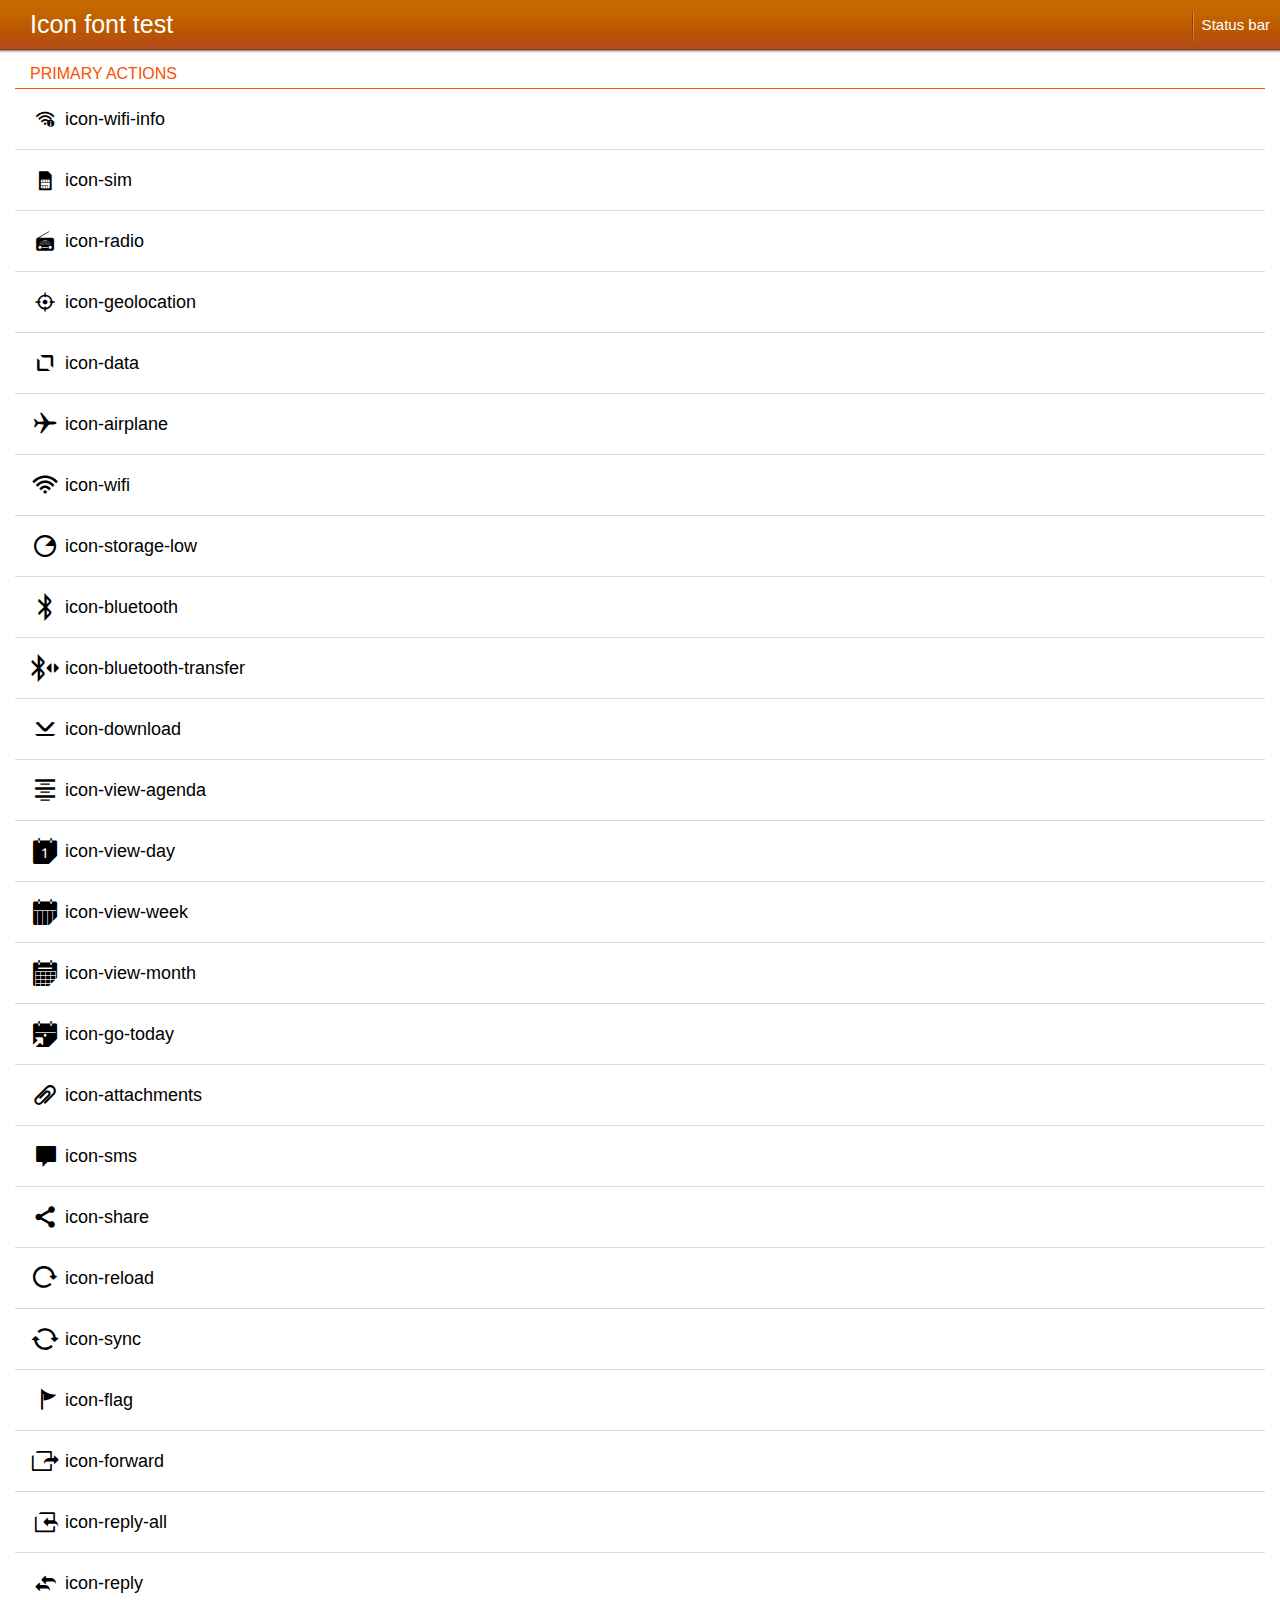
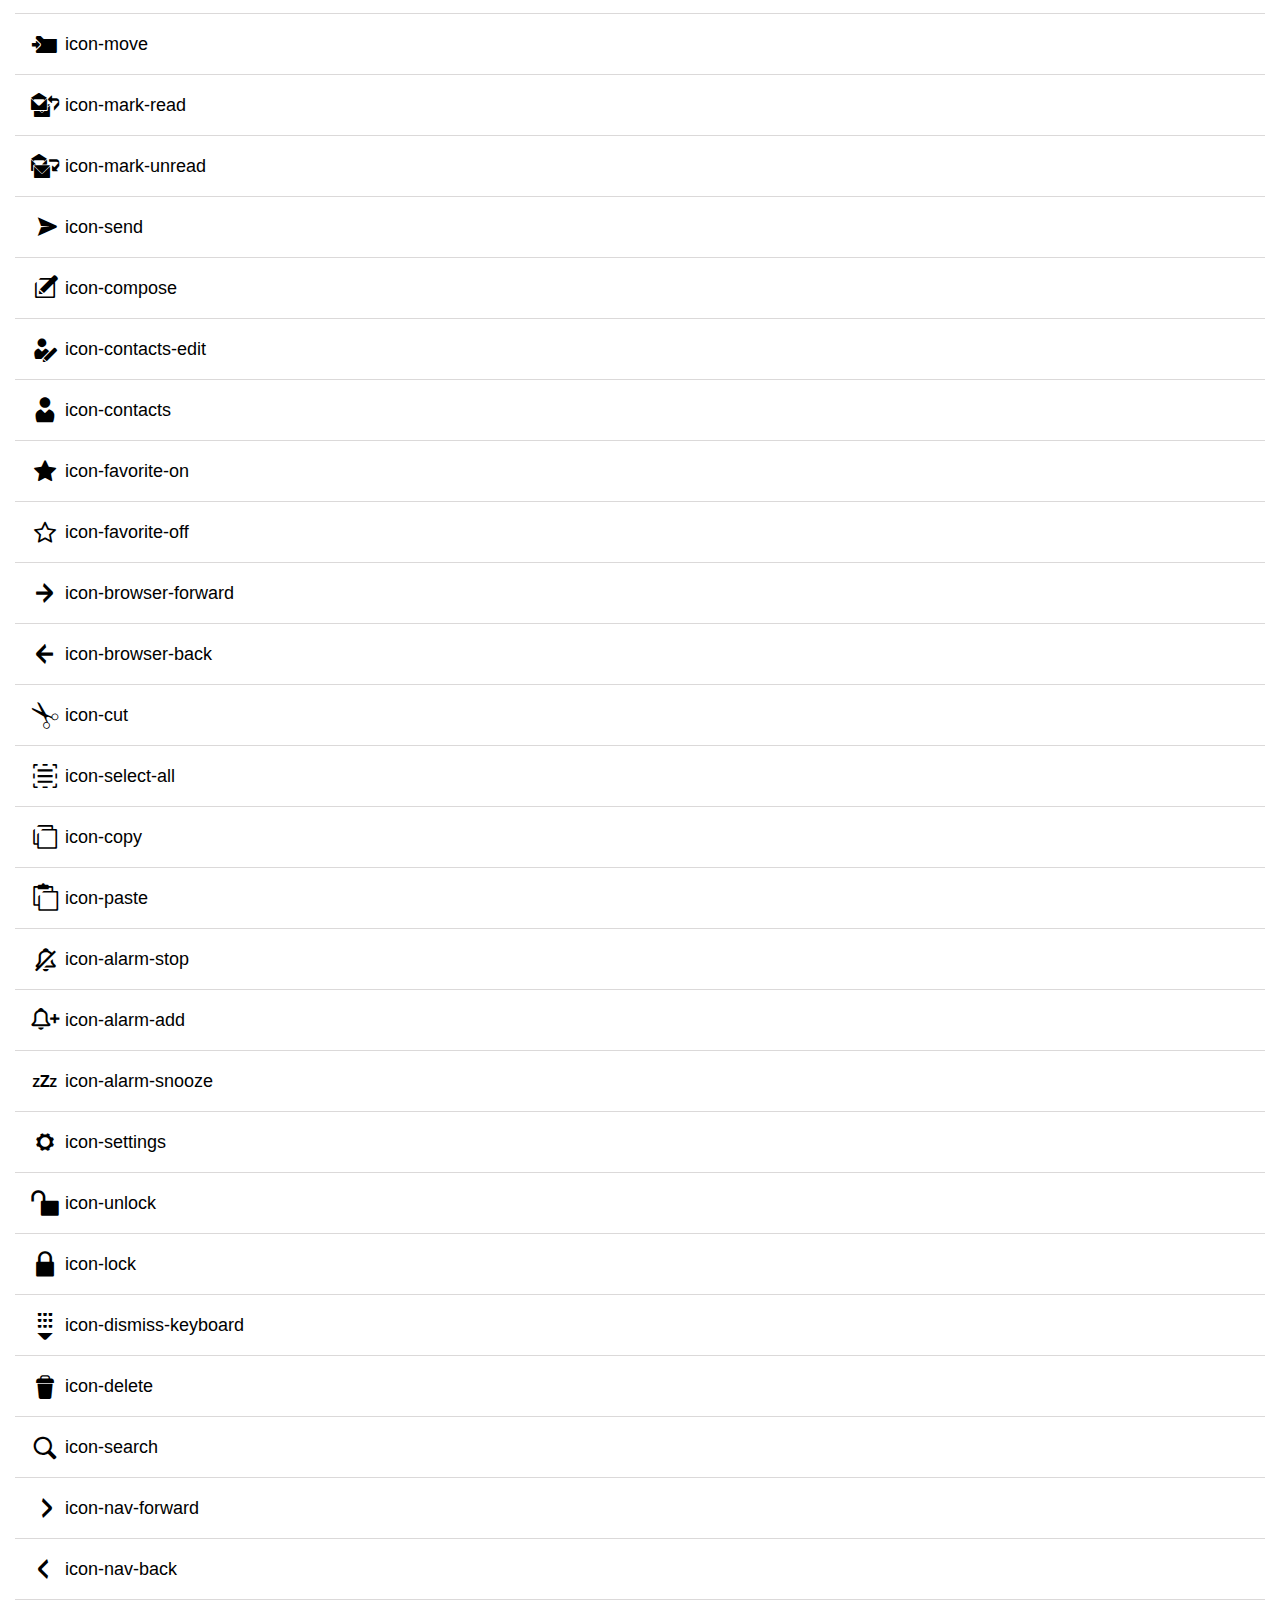
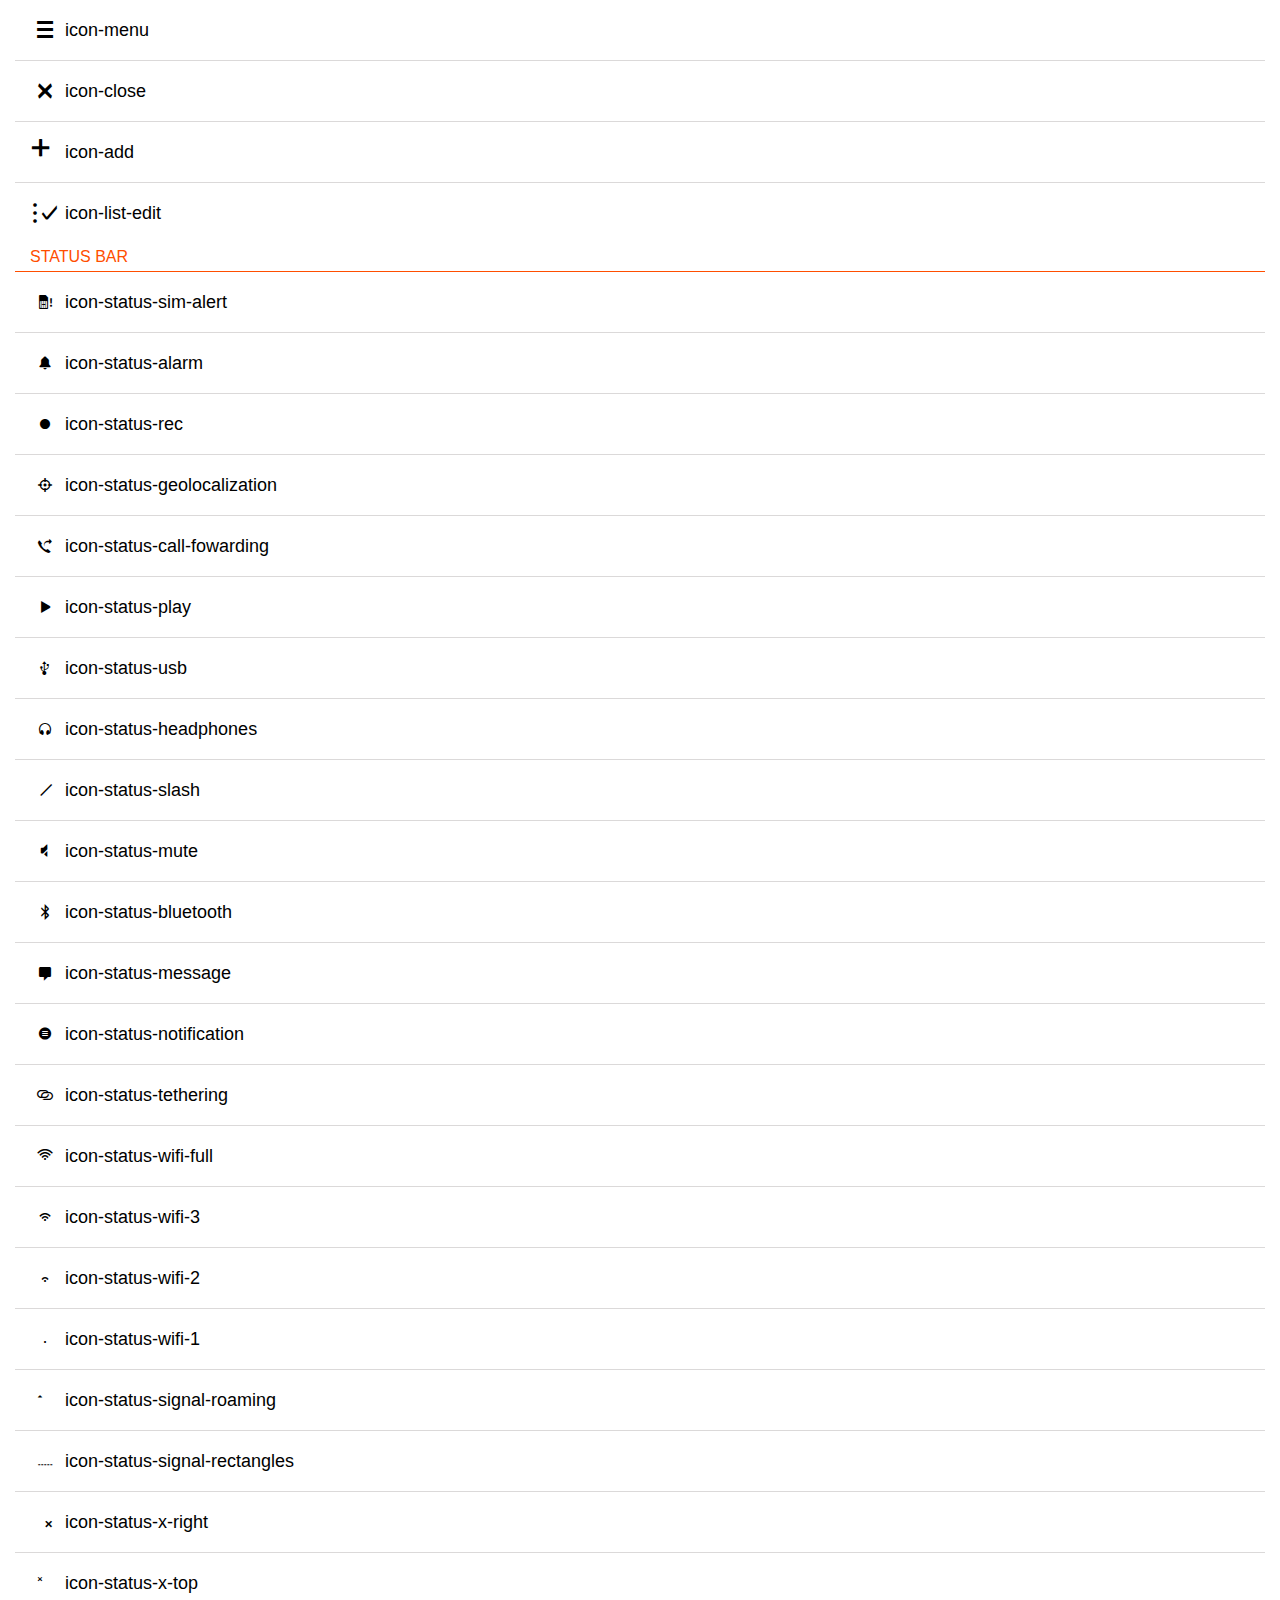
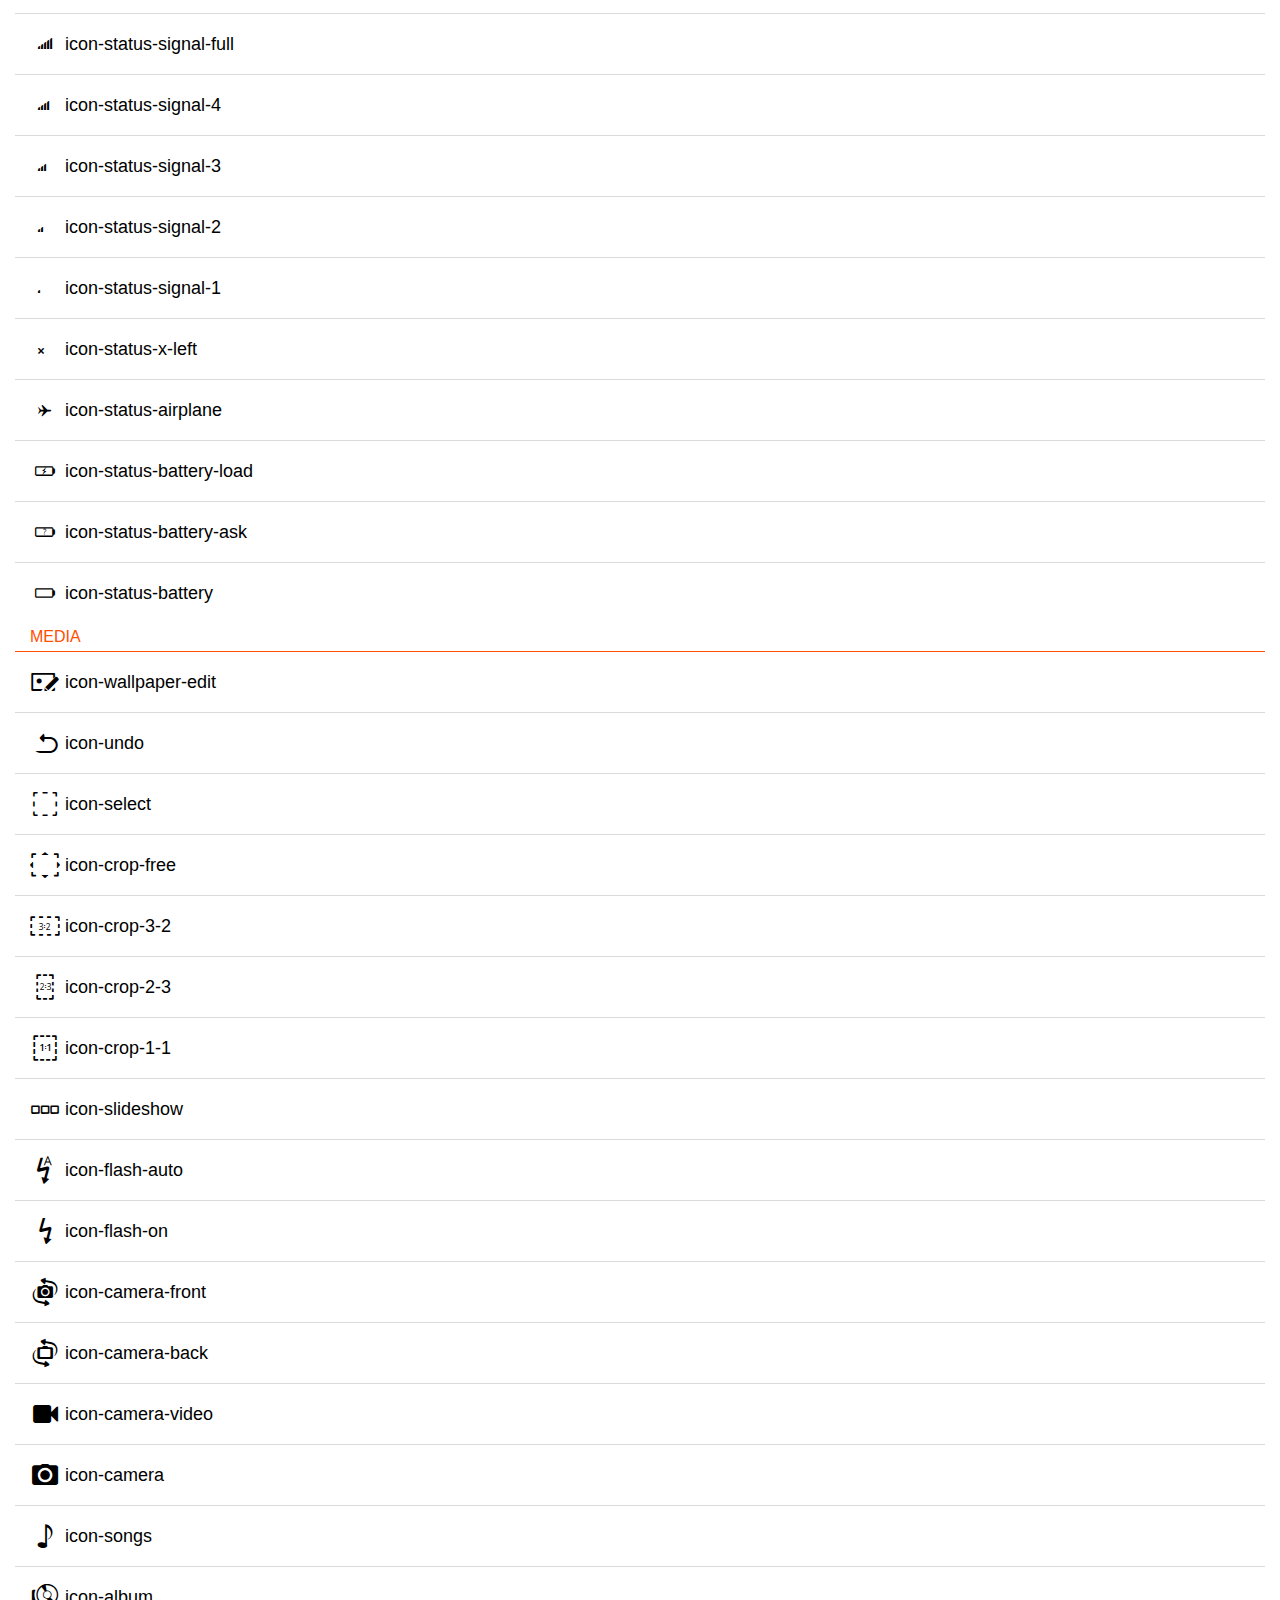
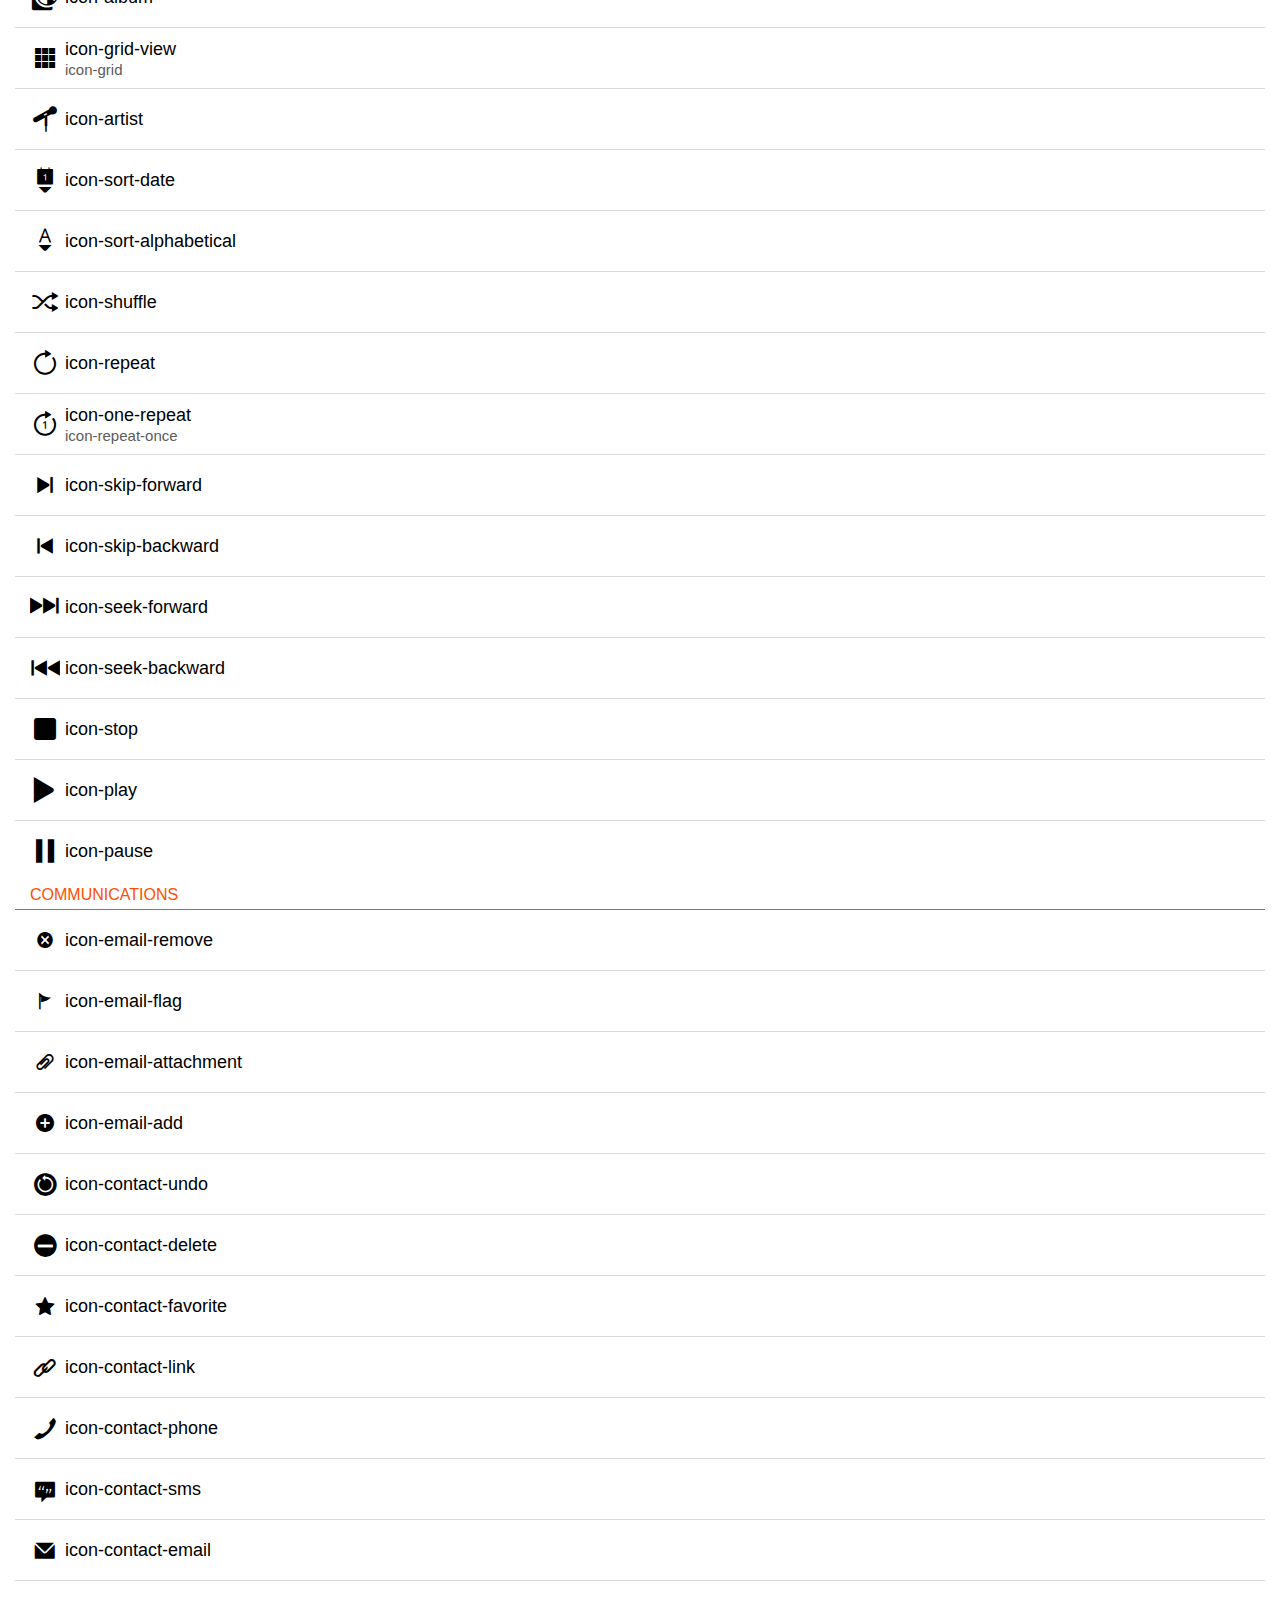
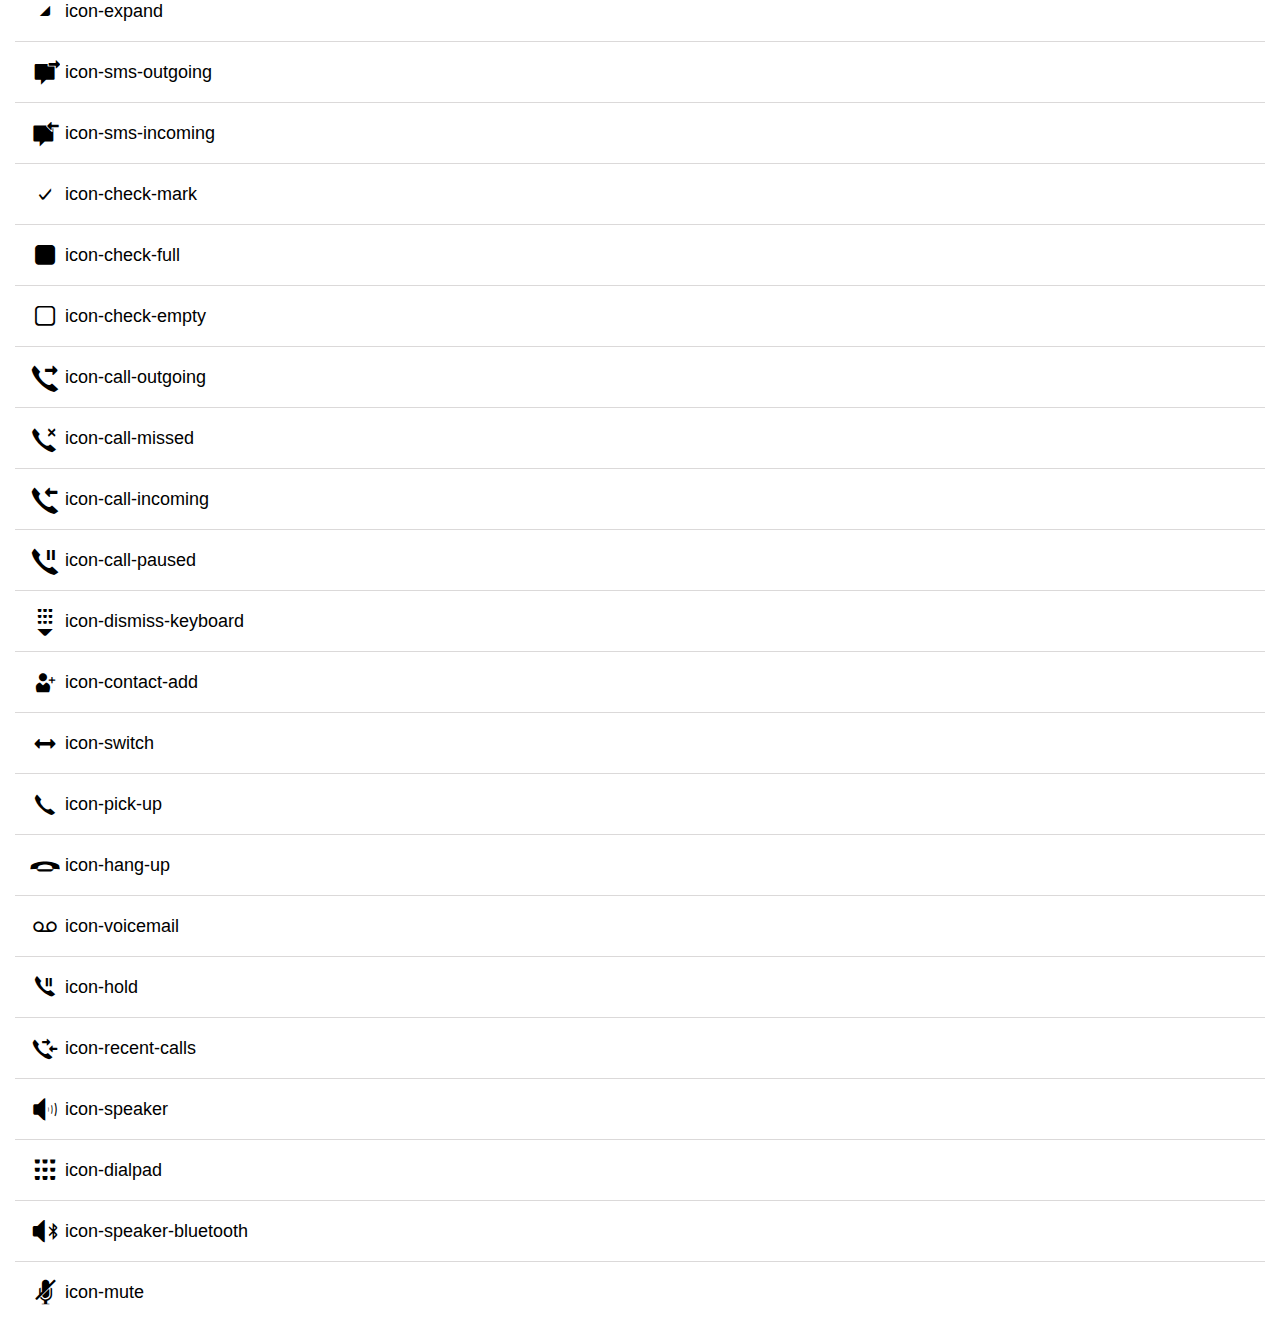
<file: index.html>
<!DOCTYPE html>
<html>
<head>
  <meta charset="utf-8">
  <title>Test app</title>
  <script>
    // Trun it to false to always install 'normal' package
    var supportHIDPI = false;
    var isFFOS = ("mozApps" in navigator && navigator.userAgent.search("Mobile") != -1);

    if ( isFFOS ) {
      var URL = 'http://rnowm.github.io/icon-font-test/package/';

      /*if ( window.devicePixelRatio > 1.2 && supportHIDPI ) {
        var manifestUrl = URL+'package@2x.manifest';
      } else {*/
        var manifestUrl = URL+'package.manifest';
      //}

      var req = navigator.mozApps.installPackage(manifestUrl);
      req.onsuccess = function() {
        console.log(this.result.origin);
      };
      req.onerror = function() {
        console.log(this.error.name);
      };

    } else {
      window.location.href = "app.html"
    }

  </script>
</head>
<body>
</body>
</html>
</file>
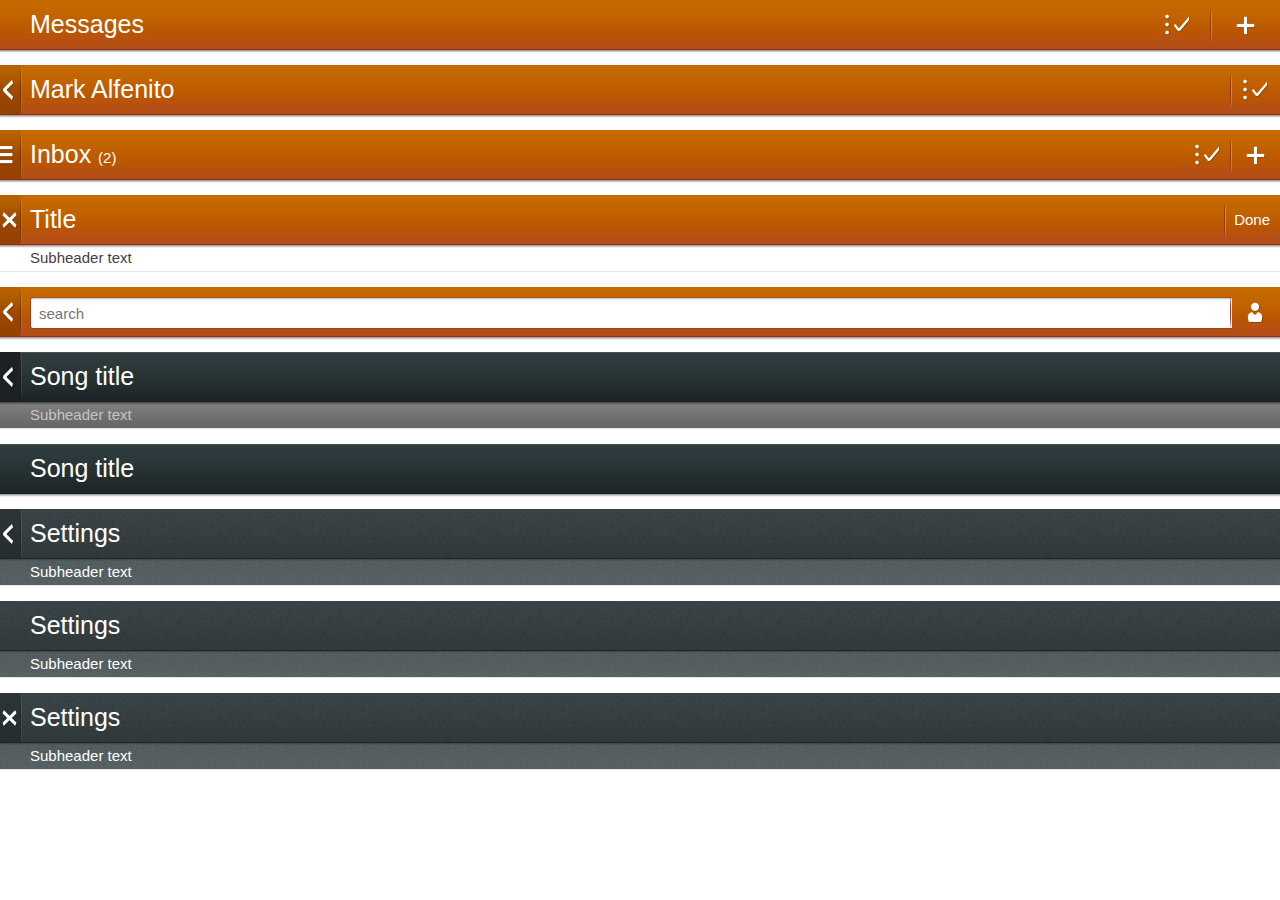
<file: style/headers/index.html>
<!DOCTYPE html>
<html>
<head>
  <meta charset="utf-8">
  <title>Headers</title>
  <meta name="description" content="Providing top-level navigation and inputs for the active view">
  <!--
    - This <style> and <link> is only used for the example preview,
    - it isn't needed for the real use case.
    -->
  <link rel="stylesheet" href="../headers.css">
  <style type="text/css">
    html, body {
      margin: 0;
      padding: 0;
      font-size: 10px;
      background-color: #fff;
    }
    body {
      background: none;
    }
    section[role="region"] {
      margin-bottom: 1.5rem;
      position: relative;
    }
  </style>
</head>
<body role="application">
  <section role="region">
    <header>
      <menu type="toolbar">
        <a href="#"><span class="icon icon-edit">edit</span></a>
        <a href="#"><span class="icon icon-add">add</span></a>
      </menu>
      <h1>Messages</h1>
    </header>
  </section>

  <section role="region">
    <header>
      <a href="#"><span class="icon icon-back">back</span></a>
      <menu type="toolbar">
        <button><span class="icon icon-edit">edit</span></button>
      </menu>
      <h1>Mark Alfenito</h1>
    </header>
  </section>

  <section role="region">
    <header>
      <button><span class="icon icon-menu">menu</span></button>
      <menu type="toolbar">
        <button><span class="icon icon-edit">edit</span></button>
        <button><span class="icon icon-add">add</span></button>
      </menu>
      <h1>Inbox <em>(2)</em></h1>
    </header>
  </section>

  <section role="region">
    <header>
      <button><span class="icon icon-close">close</span></button>
      <menu type="toolbar">
        <button>done</button>
      </menu>
      <h1>Title</h1>
    </header>
    <header>
      <h2>Subheader text</h2>
    </header>
  </section>

  <section role="region">
    <header>
      <button><span class="icon icon-back">back</span></button>
      <menu type="toolbar">
        <button><span class="icon icon-user">user</span></button>
      </menu>
      <form action="#">
        <input type="text" placeholder="search" required="required">
        <button type="reset">Remove text</button>
      </form>
    </header>
  </section>

  <section role="region" class="skin-dark">
    <header>
      <a href="#"><span class="icon icon-back">back</span></a>
      <h1>Song title</h1>
    </header>
    <header>
      <h2>Subheader text</h2>
    </header>
  </section>

  <section role="region" class="skin-dark">
    <header>
      <h1>Song title</h1>
    </header>
  </section>

  <section role="region" class="skin-organic">
    <header>
      <a href="#"><span class="icon icon-back">back</span></a>
      <h1>Settings</h1>
    </header>
    <header>
      <h2>Subheader text</h2>
    </header>
  </section>

  <div class="skin-organic">
    <section role="region">
      <header>
        <h1>Settings</h1>
      </header>
      <header>
        <h2>Subheader text</h2>
      </header>
    </section>

    <section role="region">
      <header>
        <a href="#"><span class="icon icon-close">close</span></a>
        <h1>Settings</h1>
      </header>
      <header>
        <h2>Subheader text</h2>
      </header>
    </section>
  </div>

</body>
</html>
</file>
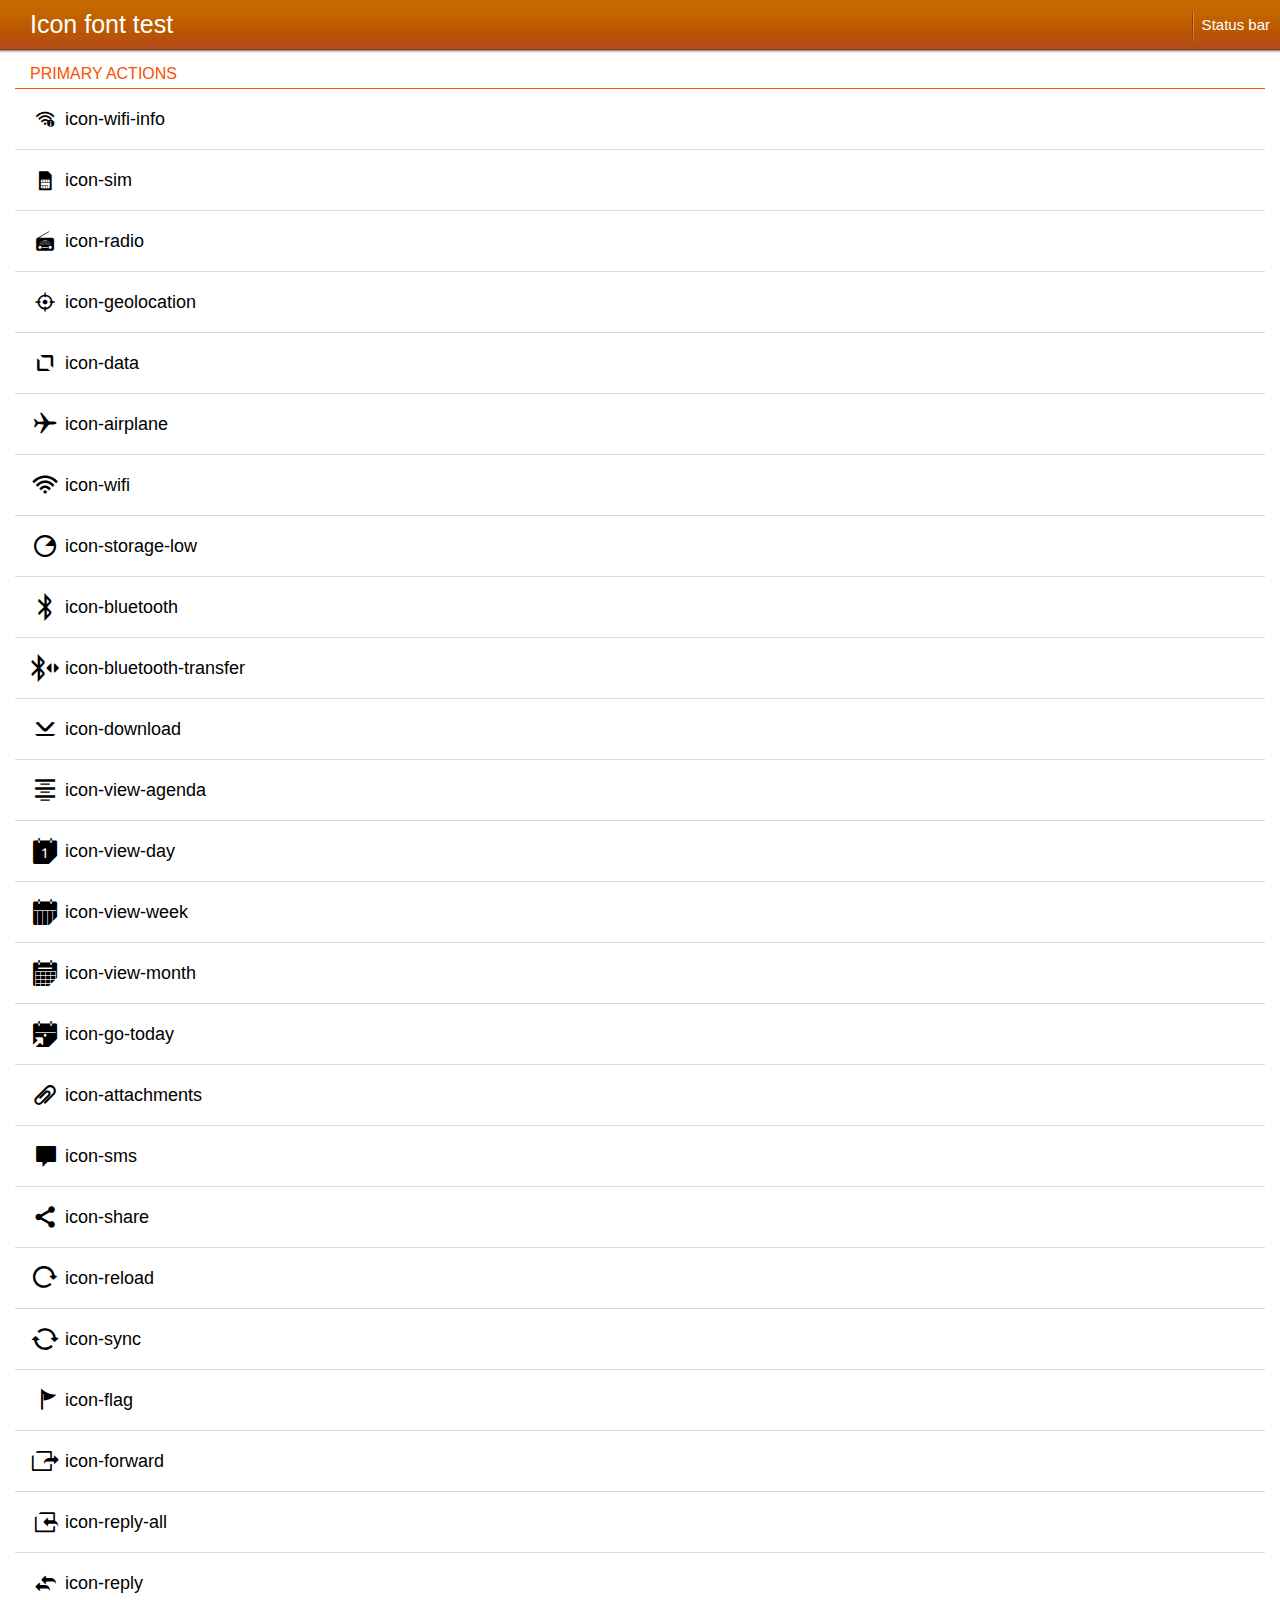
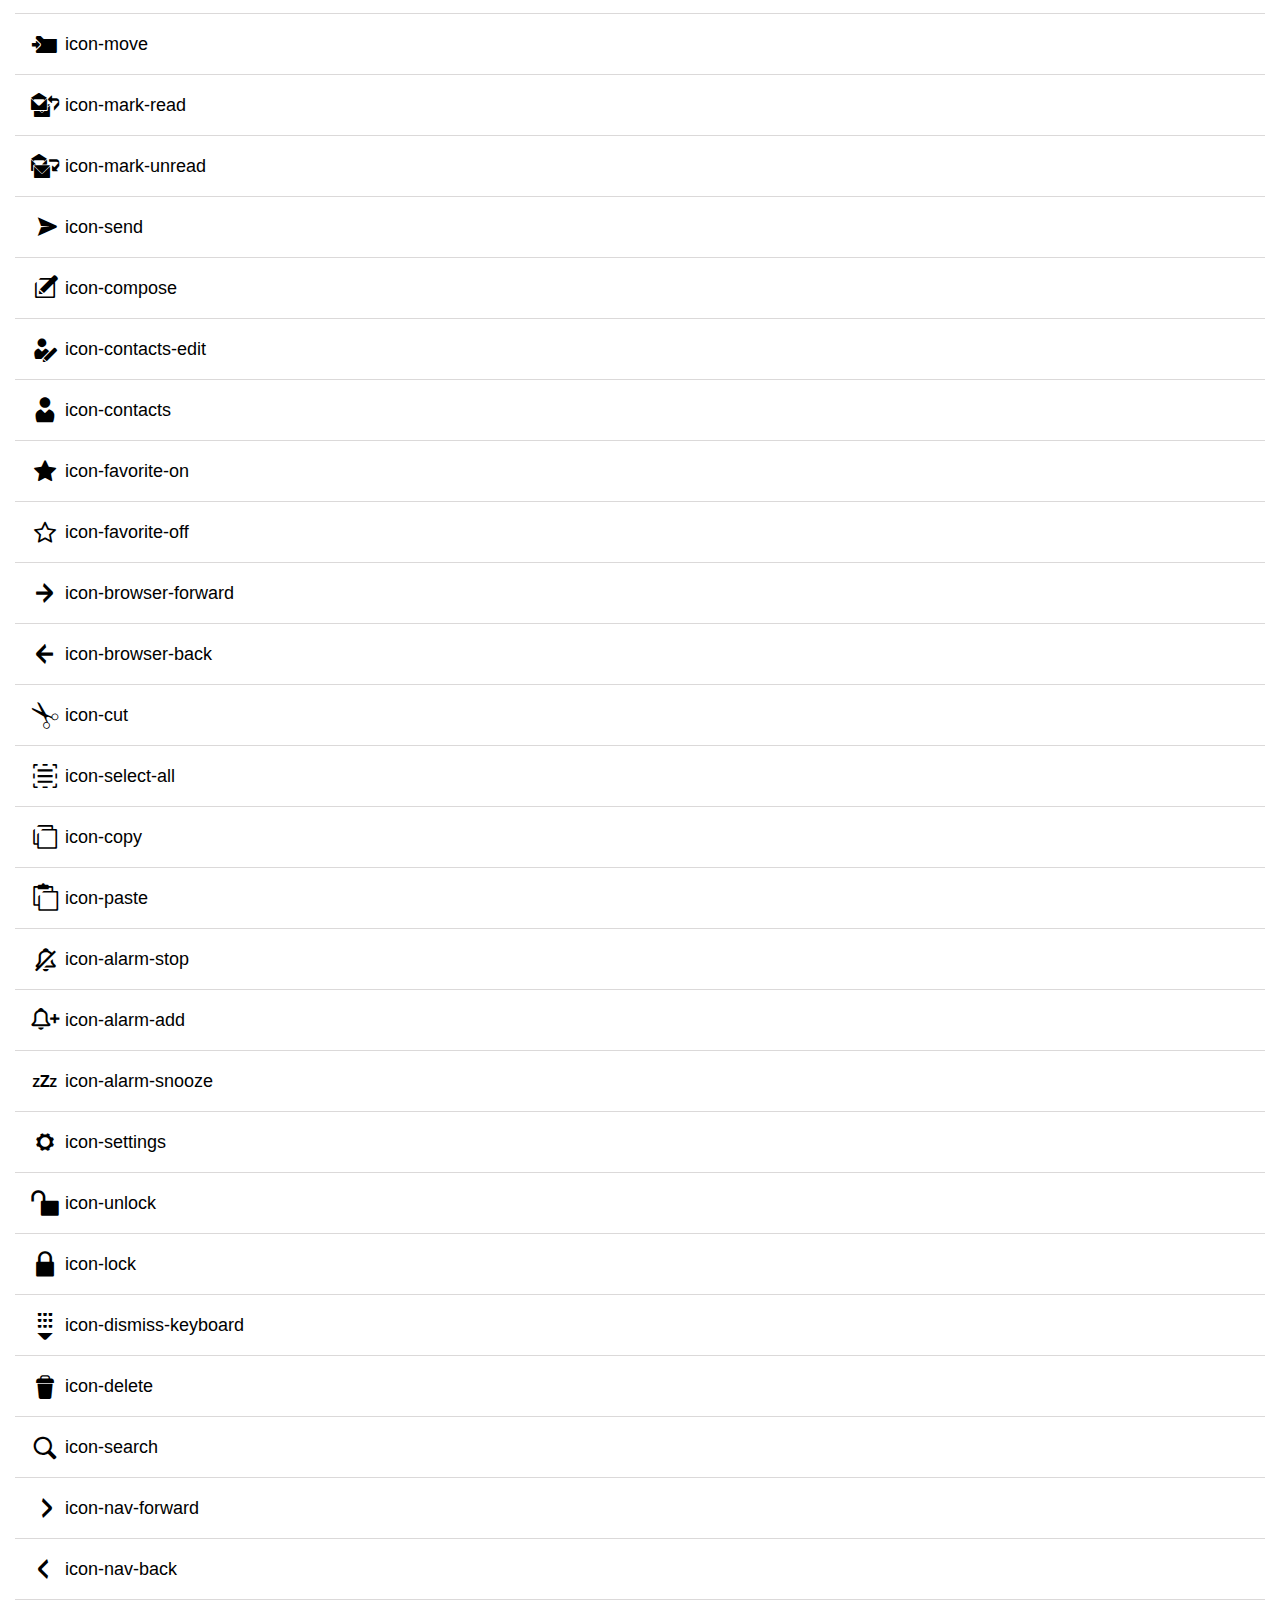
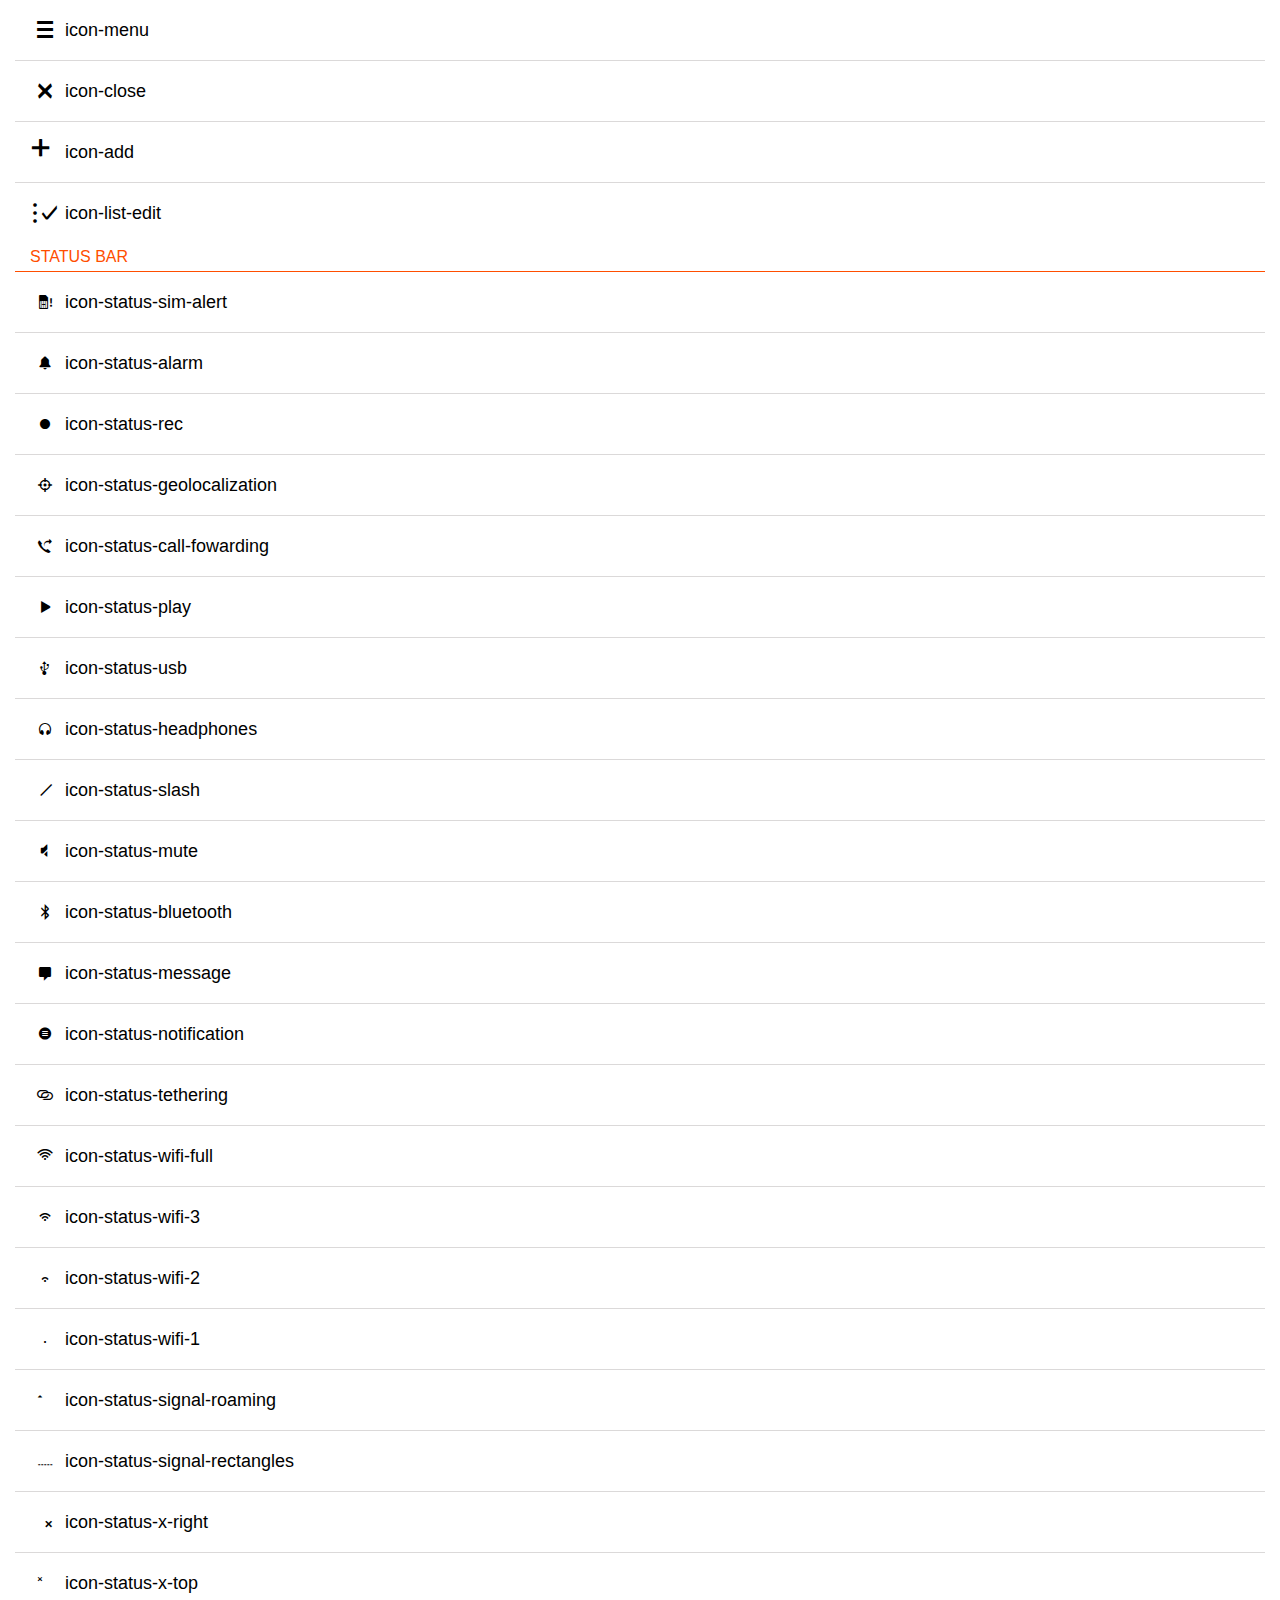
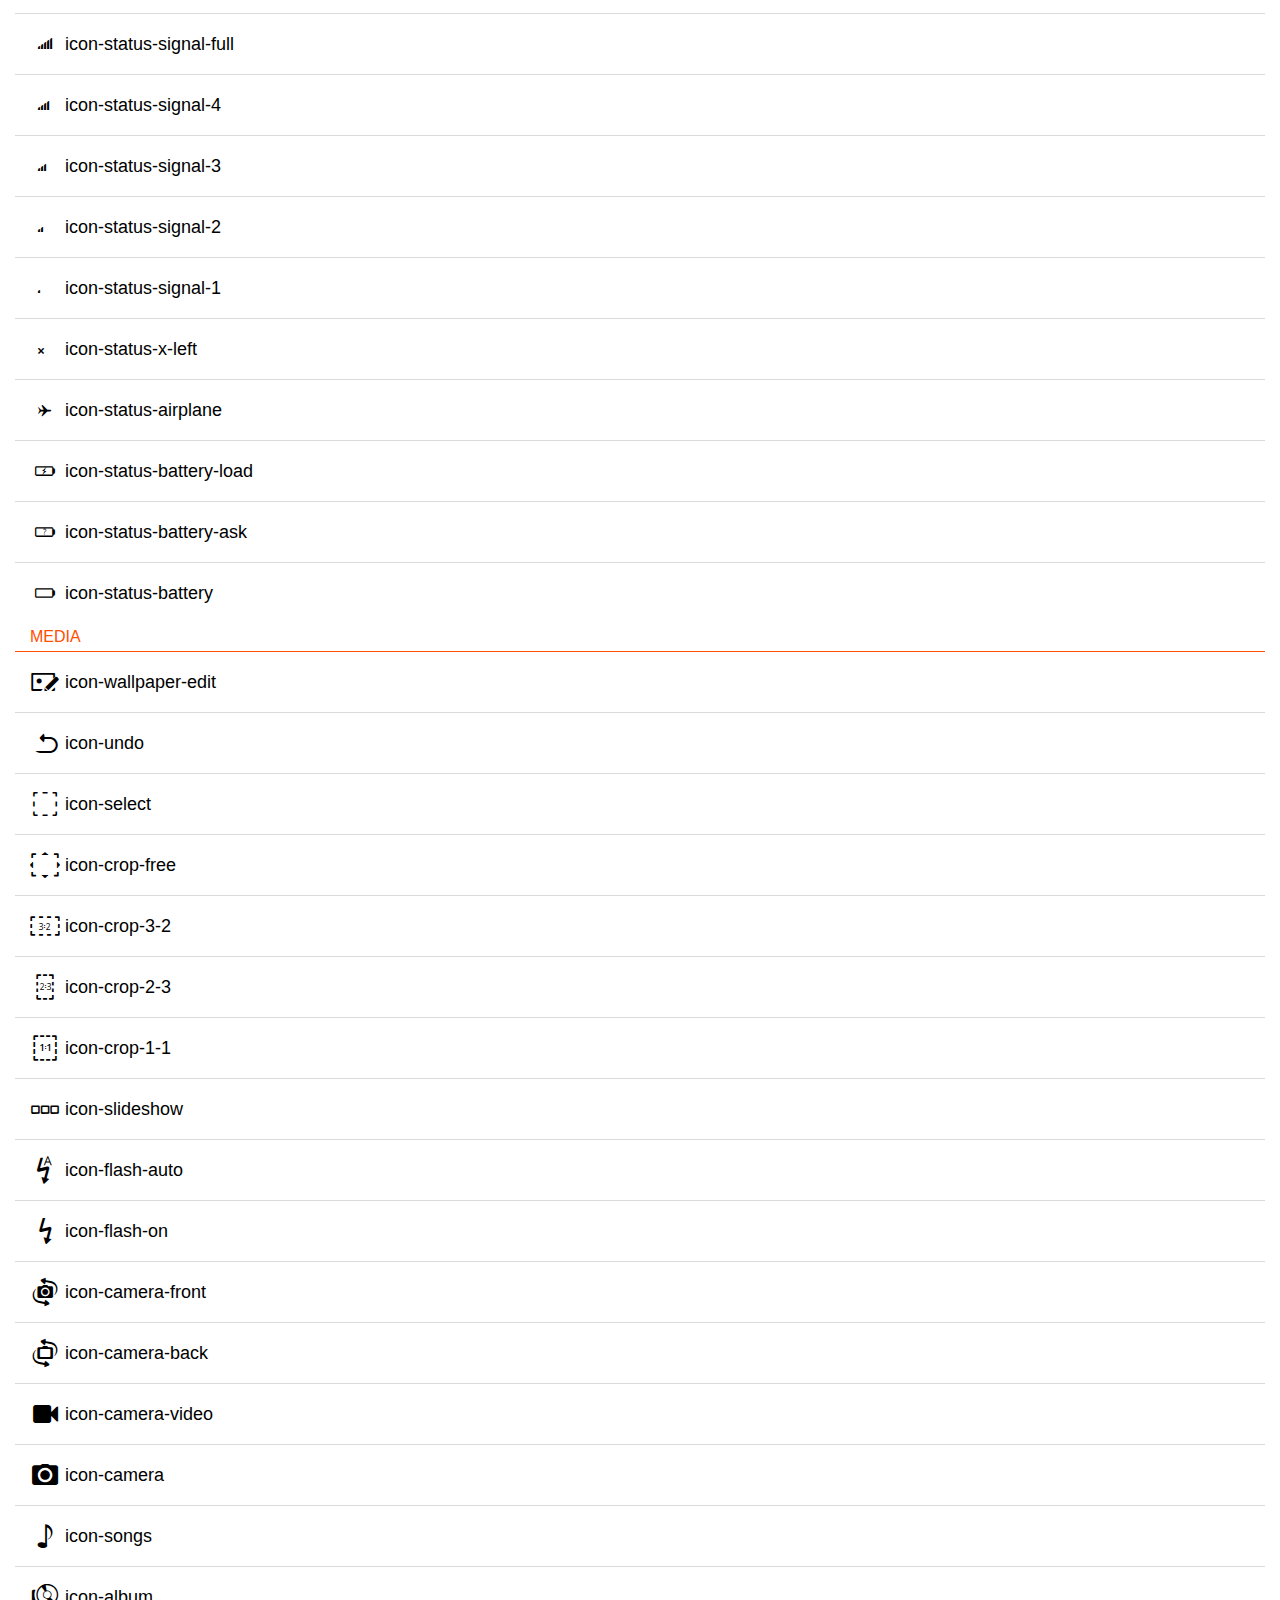
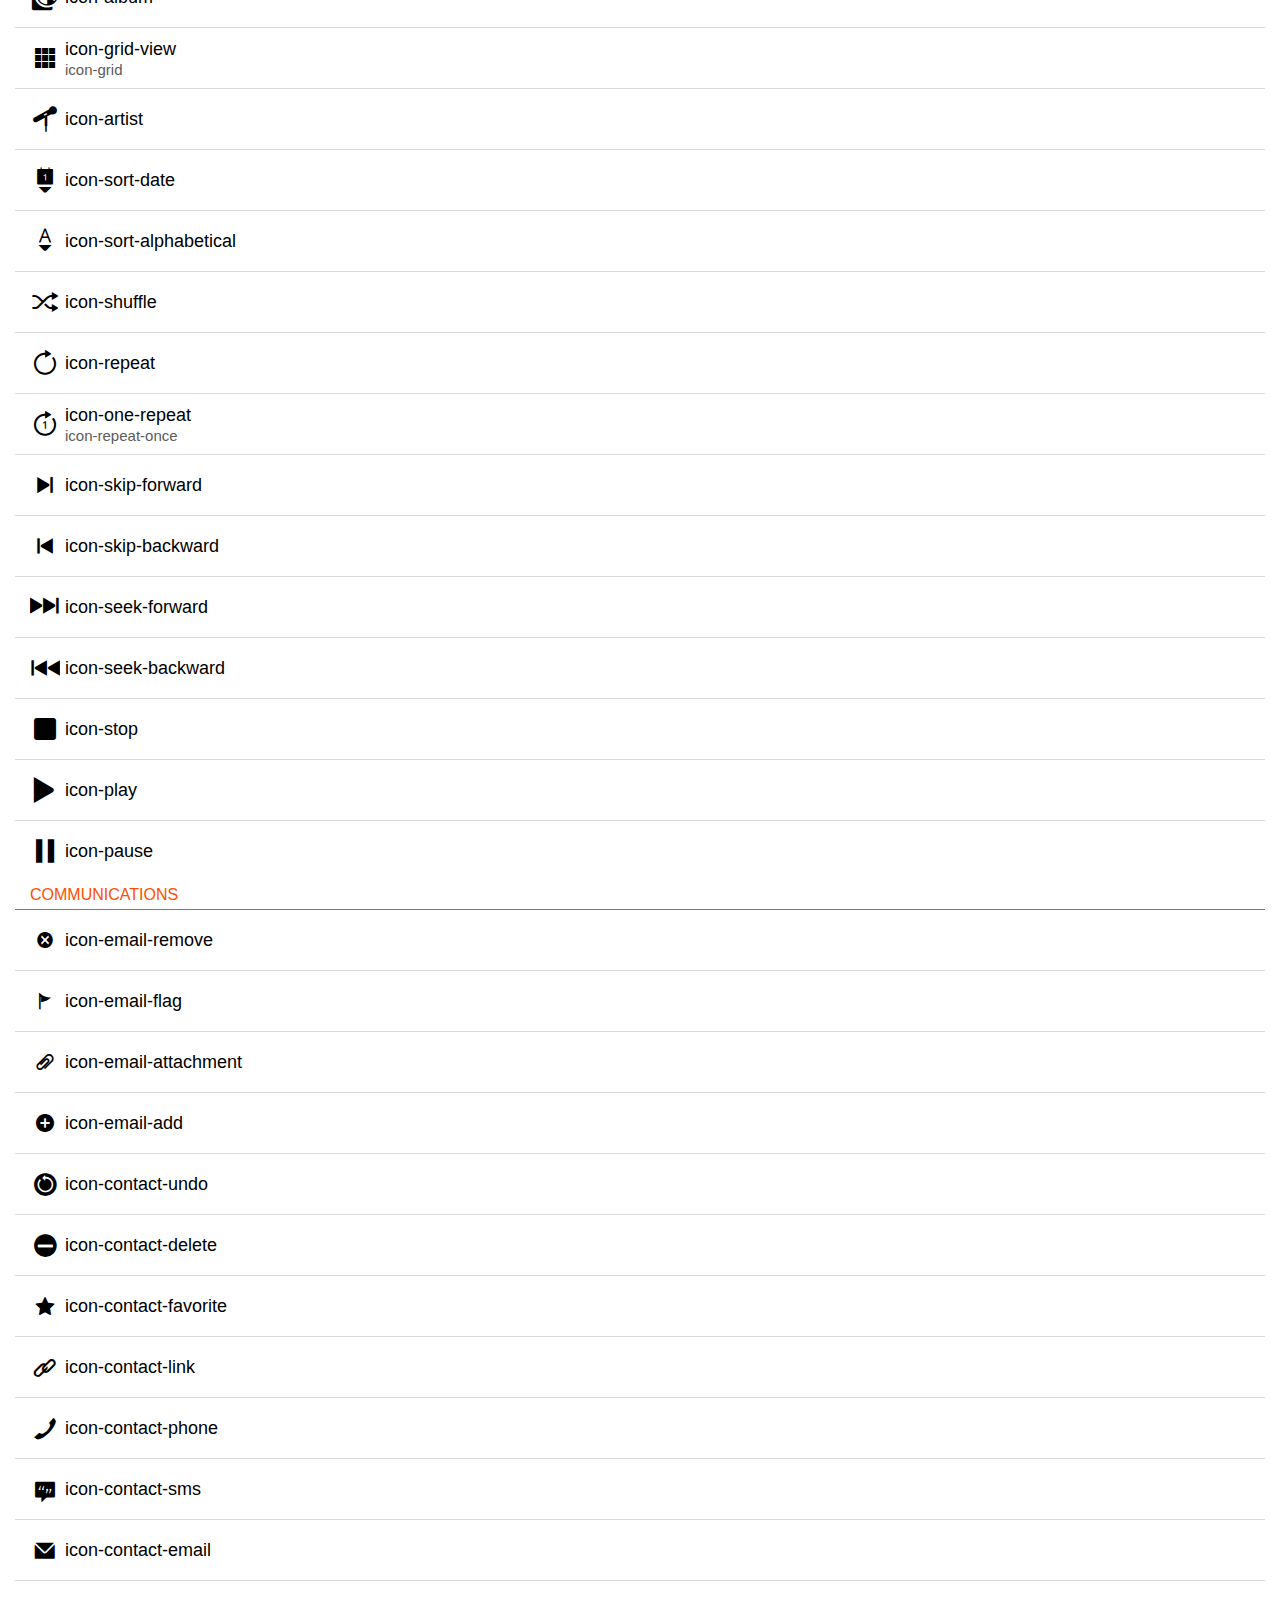
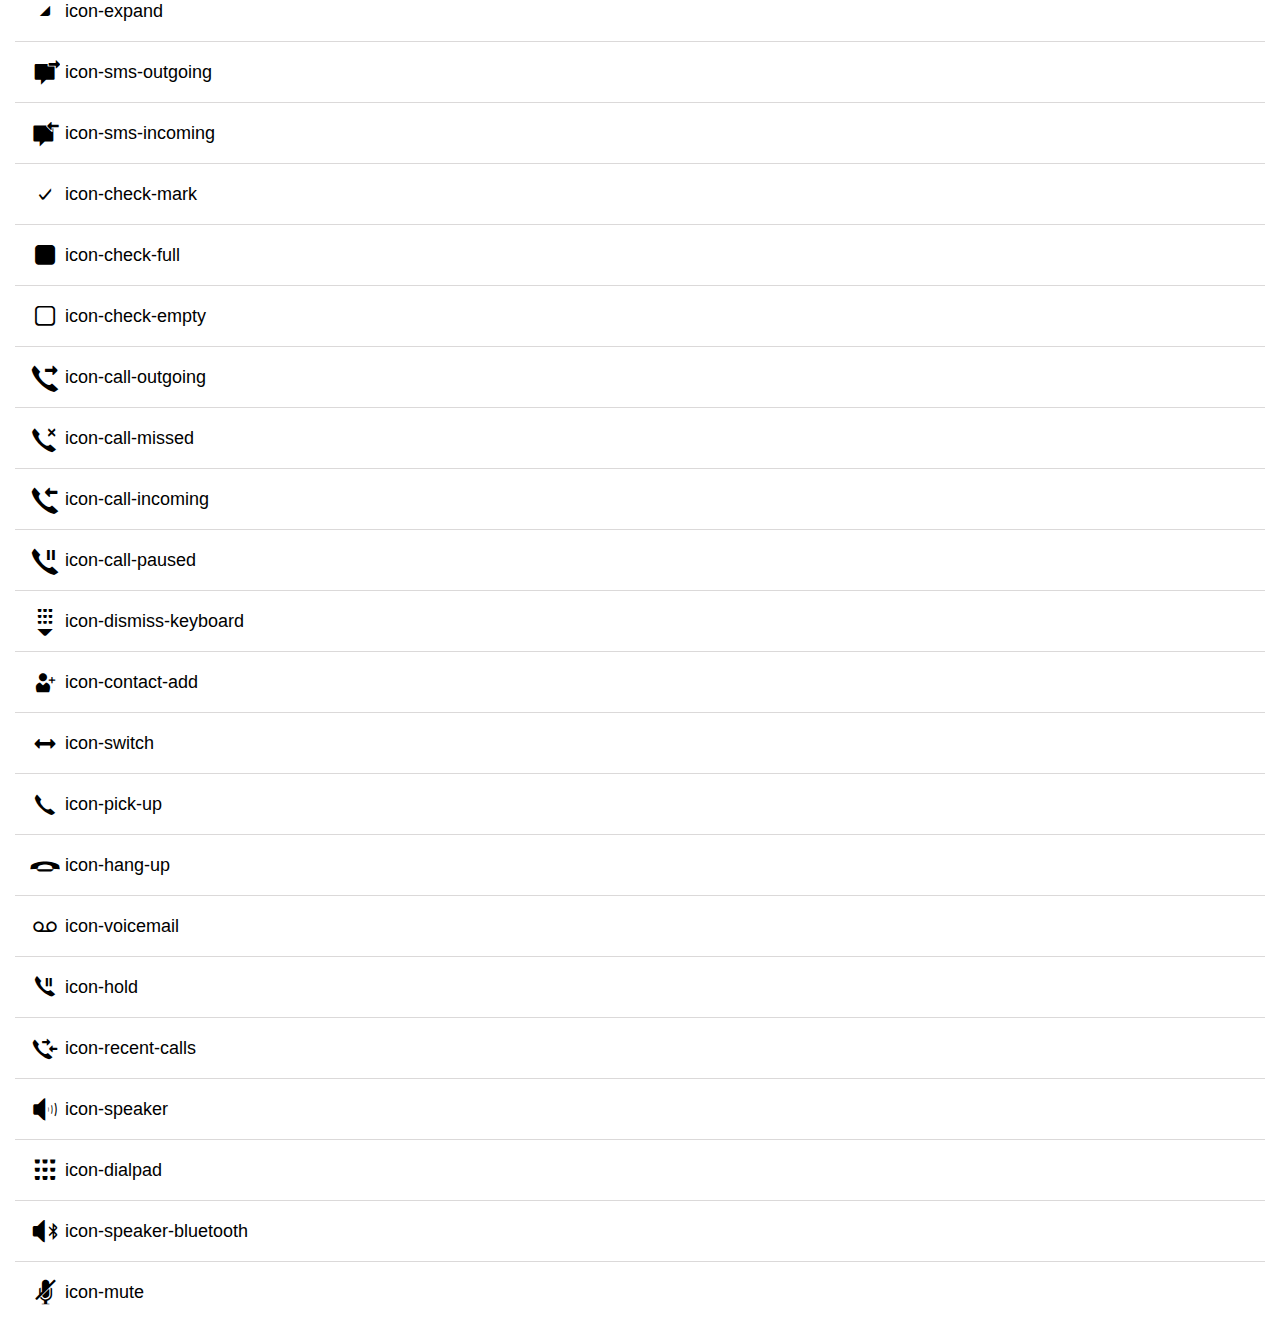
<file: app.html>
<!doctype html>
<html>
<head>
<meta name="viewport" content="width=device-width, user-scalable=no" />  
<title>Icon font test</title>
<link rel="stylesheet" href="style/icons.css" />
<link rel="stylesheet" href="style/headers.css" />
<link rel="stylesheet" href="style/lists.css" />
<link rel="stylesheet" href="style/style.css" />
</head>
<body>

  <section role="region">
    <header>
      <menu type="toolbar">
        <a href="status.html"><span>Status bar</span></a>
      </menu>
      <h1>Icon font test</h1>
    </header>
  </section>

  <section data-type="list">
    <header>Primary actions</header>
    <ul>
      <li>
        <aside class="icon icon-wifi-info"></aside>
        <p>icon-wifi-info</p>
      </li>
      <li>
        <aside class="icon icon-sim"></aside>
        <p>icon-sim</p>
      </li>
      <li>
        <aside class="icon icon-radio"></aside>
        <p>icon-radio</p>
      </li>
      <li>
        <aside class="icon icon-geolocation"></aside>
        <p>icon-geolocation</p>
      </li>
      <li>
        <aside class="icon icon-data"></aside>
        <p>icon-data</p>
      </li>
      <li>
        <aside class="icon icon-airplane"></aside>
        <p>icon-airplane</p>
      </li>
      <li>
        <aside class="icon icon-wifi"></aside>
        <p>icon-wifi</p>
      </li>
      <li>
        <aside class="icon icon-storage-low"></aside>
        <p>icon-storage-low</p>
      </li>
      <li>
        <aside class="icon icon-bluetooth"></aside>
        <p>icon-bluetooth</p>
      </li>
      <li>
        <aside class="icon icon-bluetooth-transfer"></aside>
        <p>icon-bluetooth-transfer</p>
      </li>
      <li>
        <aside class="icon icon-download"></aside>
        <p>icon-download</p>
      </li>
      <li>
        <aside class="icon icon-view-agenda"></aside>
        <p>icon-view-agenda</p>
      </li>
      <li>
        <aside class="icon icon-view-day"></aside>
        <p>icon-view-day</p>
      </li>
      <li>
        <aside class="icon icon-view-week"></aside>
        <p>icon-view-week</p>
      </li>
      <li>
        <aside class="icon icon-view-month"></aside>
        <p>icon-view-month</p>
      </li>
      <li>
        <aside class="icon icon-go-today"></aside>
        <p>icon-go-today</p>
      </li>
      <li>
        <aside class="icon icon-attachments"></aside>
        <p>icon-attachments</p>
      </li>
      <li>
        <aside class="icon icon-sms"></aside>
        <p>icon-sms</p>
      </li>
      <li>
        <aside class="icon icon-share"></aside>
        <p>icon-share</p>
      </li>
      <li>
        <aside class="icon icon-reload"></aside>
        <p>icon-reload</p>
      </li>
      <li>
        <aside class="icon icon-sync"></aside>
        <p>icon-sync</p>
      </li>
      <li>
        <aside class="icon icon-flag"></aside>
        <p>icon-flag</p>
      </li>
      <li>
        <aside class="icon icon-forward"></aside>
        <p>icon-forward</p>
      </li>
      <li>
        <aside class="icon icon-reply-all"></aside>
        <p>icon-reply-all</p>
      </li>
      <li>
        <aside class="icon icon-reply"></aside>
        <p>icon-reply</p>
      </li>
      <li>
        <aside class="icon icon-move"></aside>
        <p>icon-move</p>
      </li>
      <li>
        <aside class="icon icon-mark-read"></aside>
        <p>icon-mark-read</p>
      </li>
      <li>
        <aside class="icon icon-mark-unread"></aside>
        <p>icon-mark-unread</p>
      </li>
      <li>
        <aside class="icon icon-send"></aside>
        <p>icon-send</p>
      </li>
      <li>
        <aside class="icon icon-compose"></aside>
        <p>icon-compose</p>
      </li>
      <li>
        <aside class="icon icon-contacts-edit"></aside>
        <p>icon-contacts-edit</p>
      </li>
      <li>
        <aside class="icon icon-contacts"></aside>
        <p>icon-contacts</p>
      </li>
      <li>
        <aside class="icon icon-favorite-on"></aside>
        <p>icon-favorite-on</p>
      </li>
      <li>
        <aside class="icon icon-favorite-off"></aside>
        <p>icon-favorite-off</p>
      </li>
      <li>
        <aside class="icon icon-browser-forward"></aside>
        <p>icon-browser-forward</p>
      </li>
      <li>
        <aside class="icon icon-browser-back"></aside>
        <p>icon-browser-back</p>
      </li>
      <li>
        <aside class="icon icon-cut"></aside>
        <p>icon-cut</p>
      </li>
      <li>
        <aside class="icon icon-select-all"></aside>
        <p>icon-select-all</p>
      </li>
      <li>
        <aside class="icon icon-copy"></aside>
        <p>icon-copy</p>
      </li>
      <li>
        <aside class="icon icon-paste"></aside>
        <p>icon-paste</p>
      </li>
      <li>
        <aside class="icon icon-alarm-stop"></aside>
        <p>icon-alarm-stop</p>
      </li>
      <li>
        <aside class="icon icon-alarm-add"></aside>
        <p>icon-alarm-add</p>
      </li>
      <li>
        <aside class="icon icon-alarm-snooze"></aside>
        <p>icon-alarm-snooze</p>
      </li>
      <li>
        <aside class="icon icon-settings"></aside>
        <p>icon-settings</p>
      </li>
      <li>
        <aside class="icon icon-unlock"></aside>
        <p>icon-unlock</p>
      </li>
      <li>
        <aside class="icon icon-lock"></aside>
        <p>icon-lock</p>
      </li>
      <li>
        <aside class="icon icon-dismiss-keyboard"></aside>
        <p>icon-dismiss-keyboard</p>
      </li>
      <li>
        <aside class="icon icon-delete"></aside>
        <p>icon-delete</p>
      </li>
      <li>
        <aside class="icon icon-search"></aside>
        <p>icon-search</p>
      </li>
      <li>
        <aside class="icon icon-nav-forward"></aside>
        <p>icon-nav-forward</p>
      </li>
      <li>
        <aside class="icon icon-nav-back"></aside>
        <p>icon-nav-back</p>
      </li>
      <li>
        <aside class="icon icon-menu"></aside>
        <p>icon-menu</p>
      </li>
      <li>
        <aside class="icon icon-close"></aside>
        <p>icon-close</p>
      </li>
      <li>
        <aside class="icon icon-add"></aside>
        <p>icon-add</p>
      </li>
      <li>
        <aside class="icon icon-list-edit"></aside>
        <p>icon-list-edit</p>
      </li>
    </ul>

    <header>Status bar</header>
    <ul>
      <li>
        <aside class="icon icon-status-sim-alert"></aside>
        <p>icon-status-sim-alert</p>
      </li>
      <li>
        <aside class="icon icon-status-alarm"></aside>
        <p>icon-status-alarm</p>
      </li>
      <li>
        <aside class="icon icon-status-rec"></aside>
        <p>icon-status-rec</p>
      </li>
      <li>
        <aside class="icon icon-status-geolocalization"></aside>
        <p>icon-status-geolocalization</p>
      </li>
      <li>
        <aside class="icon icon-status-call-fowarding"></aside>
        <p>icon-status-call-fowarding</p>
      </li>
      <li>
        <aside class="icon icon-status-play"></aside>
        <p>icon-status-play</p>
      </li>
      <li>
        <aside class="icon icon-status-usb"></aside>
        <p>icon-status-usb</p>
      </li>
      <li>
        <aside class="icon icon-status-headphones"></aside>
        <p>icon-status-headphones</p>
      </li>
      <li>
        <aside class="icon icon-status-slash"></aside>
        <p>icon-status-slash</p>
      </li>
      <li>
        <aside class="icon icon-status-mute"></aside>
        <p>icon-status-mute</p>
      </li>
      <li>
        <aside class="icon icon-status-bluetooth"></aside>
        <p>icon-status-bluetooth</p>
      </li>
      <li>
        <aside class="icon icon-status-message"></aside>
        <p>icon-status-message</p>
      </li>
      <li>
        <aside class="icon icon-status-notification"></aside>
        <p>icon-status-notification</p>
      </li>
      <li>
        <aside class="icon icon-status-tethering"></aside>
        <p>icon-status-tethering</p>
      </li>
      <li>
        <aside class="icon icon-status-wifi-full"></aside>
        <p>icon-status-wifi-full</p>
      </li>
      <li>
        <aside class="icon icon-status-wifi-3"></aside>
        <p>icon-status-wifi-3</p>
      </li>
      <li>
        <aside class="icon icon-status-wifi-2"></aside>
        <p>icon-status-wifi-2</p>
      </li>
      <li>
        <aside class="icon icon-status-wifi-1"></aside>
        <p>icon-status-wifi-1</p>
      </li>
      <li>
        <aside class="icon icon-status-signal-roaming"></aside>
        <p>icon-status-signal-roaming</p>
      </li>
      <li>
        <aside class="icon icon-status-signal-rectangles"></aside>
        <p>icon-status-signal-rectangles</p>
      </li>
      <li>
        <aside class="icon icon-status-x-right"></aside>
        <p>icon-status-x-right</p>
      </li>
      <li>
        <aside class="icon icon-status-x-top"></aside>
        <p>icon-status-x-top</p>
      </li>
      <li>
        <aside class="icon icon-status-signal-full"></aside>
        <p>icon-status-signal-full</p>
      </li>
      <li>
        <aside class="icon icon-status-signal-4"></aside>
        <p>icon-status-signal-4</p>
      </li>
      <li>
        <aside class="icon icon-status-signal-3"></aside>
        <p>icon-status-signal-3</p>
      </li>
      <li>
        <aside class="icon icon-status-signal-2"></aside>
        <p>icon-status-signal-2</p>
      </li>
      <li>
        <aside class="icon icon-status-signal-1"></aside>
        <p>icon-status-signal-1</p>
      </li>
      <li>
        <aside class="icon icon-status-x-left"></aside>
        <p>icon-status-x-left</p>
      </li>
      <li>
        <aside class="icon icon-status-airplane"></aside>
        <p>icon-status-airplane</p>
      </li>
      <li>
        <aside class="icon icon-status-battery-load"></aside>
        <p>icon-status-battery-load</p>
      </li>
      <li>
        <aside class="icon icon-status-battery-ask"></aside>
        <p>icon-status-battery-ask</p>
      </li>
      <li>
        <aside class="icon icon-status-battery"></aside>
        <p>icon-status-battery</p>
      </li>
    </ul>

    <header>Media</header>
    <ul>
      <li>
        <aside class="icon icon-wallpaper-edit"></aside>
        <p>icon-wallpaper-edit</p>
      </li>
      <li>
        <aside class="icon icon-undo"></aside>
        <p>icon-undo</p>
      </li>
      <li>
        <aside class="icon icon-select"></aside>
        <p>icon-select</p>
      </li>
      <li>
        <aside class="icon icon-crop-free"></aside>
        <p>icon-crop-free</p>
      </li>
      <li>
        <aside class="icon icon-crop-3-2"></aside>
        <p>icon-crop-3-2</p>
      </li>
      <li>
        <aside class="icon icon-crop-2-3"></aside>
        <p>icon-crop-2-3</p>
      </li>
      <li>
        <aside class="icon icon-crop-1-1"></aside>
        <p>icon-crop-1-1</p>
      </li>
      <li>
        <aside class="icon icon-slideshow"></aside>
        <p>icon-slideshow</p>
      </li>
      <li>
        <aside class="icon icon-flash-auto"></aside>
        <p>icon-flash-auto</p>
      </li>
      <li>
        <aside class="icon icon-flash-on"></aside>
        <p>icon-flash-on</p>
      </li>
      <li>
        <aside class="icon icon-camera-front"></aside>
        <p>icon-camera-front</p>
      </li>
      <li>
        <aside class="icon icon-camera-back"></aside>
        <p>icon-camera-back</p>
      </li>
      <li>
        <aside class="icon icon-camera-video"></aside>
        <p>icon-camera-video</p>
      </li>
      <li>
        <aside class="icon icon-camera"></aside>
        <p>icon-camera</p>
      </li>
      <li>
        <aside class="icon icon-songs"></aside>
        <p>icon-songs</p>
      </li>
      <li>
        <aside class="icon icon-album"></aside>
        <p>icon-album</p>
      </li>
      <li>
        <aside class="icon icon-grid-view"></aside>
        <p>icon-grid-view</p>
        <p>icon-grid</p>
      </li>
      <li>
        <aside class="icon icon-artist"></aside>
        <p>icon-artist</p>
      </li>
      <li>
        <aside class="icon icon-sort-date"></aside>
        <p>icon-sort-date</p>
      </li>
      <li>
        <aside class="icon icon-sort-alphabetical"></aside>
        <p>icon-sort-alphabetical</p>
      </li>
      <li>
        <aside class="icon icon-shuffle"></aside>
        <p>icon-shuffle</p>
      </li>
      <li>
        <aside class="icon icon-repeat"></aside>
        <p>icon-repeat</p>
      </li>
      <li>
        <aside class="icon icon-repeat-once"></aside>
        <p>icon-one-repeat</p>
        <p>icon-repeat-once</p>
      </li>
      <li>
        <aside class="icon icon-skip-forward"></aside>
        <p>icon-skip-forward</p>
      </li>
      <li>
        <aside class="icon icon-skip-backward"></aside>
        <p>icon-skip-backward</p>
      </li>
      <li>
        <aside class="icon icon-seek-forward"></aside>
        <p>icon-seek-forward</p>
      </li>
      <li>
        <aside class="icon icon-seek-backward"></aside>
        <p>icon-seek-backward</p>
      </li>
      <li>
        <aside class="icon icon-stop"></aside>
        <p>icon-stop</p>
      </li>
      <li>
        <aside class="icon icon-play"></aside>
        <p>icon-play</p>
      </li>
      <li>
        <aside class="icon icon-pause"></aside>
        <p>icon-pause</p>
      </li>
    </ul>

    <header>Communications</header>
    <ul>
      <li>
        <aside class="icon icon-email-remove"></aside>
        <p>icon-email-remove</p>
      </li>
      <li>
        <aside class="icon icon-email-flag"></aside>
        <p>icon-email-flag</p>
      </li>
      <li>
        <aside class="icon icon-email-attachment"></aside>
        <p>icon-email-attachment</p>
      </li>
      <li>
        <aside class="icon icon-email-add"></aside>
        <p>icon-email-add</p>
      </li>
      <li>
        <aside class="icon icon-contact-undo"></aside>
        <p>icon-contact-undo</p>
      </li>
      <li>
        <aside class="icon icon-contact-delete"></aside>
        <p>icon-contact-delete</p>
      </li>
      <li>
        <aside class="icon icon-contact-favorite"></aside>
        <p>icon-contact-favorite</p>
      </li>
      <li>
        <aside class="icon icon-contact-link"></aside>
        <p>icon-contact-link</p>
      </li>
      <li>
        <aside class="icon icon-contact-phone"></aside>
        <p>icon-contact-phone</p>
      </li>
      <li>
        <aside class="icon icon-contact-sms"></aside>
        <p>icon-contact-sms</p>
      </li>
      <li>
        <aside class="icon icon-contact-email"></aside>
        <p>icon-contact-email</p>
      </li>
      <li>
        <aside class="icon icon-expand"></aside>
        <p>icon-expand</p>
      </li>
      <li>
        <aside class="icon icon-sms-outgoing"></aside>
        <p>icon-sms-outgoing</p>
      </li>
      <li>
        <aside class="icon icon-sms-incoming"></aside>
        <p>icon-sms-incoming</p>
      </li>
      <li>
        <aside class="icon icon-check-mark"></aside>
        <p>icon-check-mark</p>
      </li>
      <li>
        <aside class="icon icon-check-full"></aside>
        <p>icon-check-full</p>
      </li>
      <li>
        <aside class="icon icon-check-empty"></aside>
        <p>icon-check-empty</p>
      </li>
      <li>
        <aside class="icon icon-call-outgoing"></aside>
        <p>icon-call-outgoing</p>
      </li>
      <li>
        <aside class="icon icon-call-missed"></aside>
        <p>icon-call-missed</p>
      </li>
      <li>
        <aside class="icon icon-call-incoming"></aside>
        <p>icon-call-incoming</p>
      </li>
      <li>
        <aside class="icon icon-call-paused"></aside>
        <p>icon-call-paused</p>
      </li>
      <li>
        <aside class="icon icon-dismiss-keyboard"></aside>
        <p>icon-dismiss-keyboard</p>
      </li>
      <li>
        <aside class="icon icon-contact-add"></aside>
        <p>icon-contact-add</p>
      </li>
      <li>
        <aside class="icon icon-switch"></aside>
        <p>icon-switch</p>
      </li>
      <li>
        <aside class="icon icon-pick-up"></aside>
        <p>icon-pick-up</p>
      </li>
      <li>
        <aside class="icon icon-hang-up"></aside>
        <p>icon-hang-up</p>
      </li>
      <li>
        <aside class="icon icon-voicemail"></aside>
        <p>icon-voicemail</p>
      </li>
      <li>
        <aside class="icon icon-hold"></aside>
        <p>icon-hold</p>
      </li>
      <li>
        <aside class="icon icon-recent-calls"></aside>
        <p>icon-recent-calls</p>
      </li>
      <li>
        <aside class="icon icon-speaker"></aside>
        <p>icon-speaker</p>
      </li>
      <li>
        <aside class="icon icon-dialpad"></aside>
        <p>icon-dialpad</p>
      </li>
      <li>
        <aside class="icon icon-speaker-bluetooth"></aside>
        <p>icon-speaker-bluetooth</p>
      </li>
      <li>
        <aside class="icon icon-mute"></aside>
        <p>icon-mute</p>
      </li>
    </ul>
  </section>
</body>
</html>
</file>
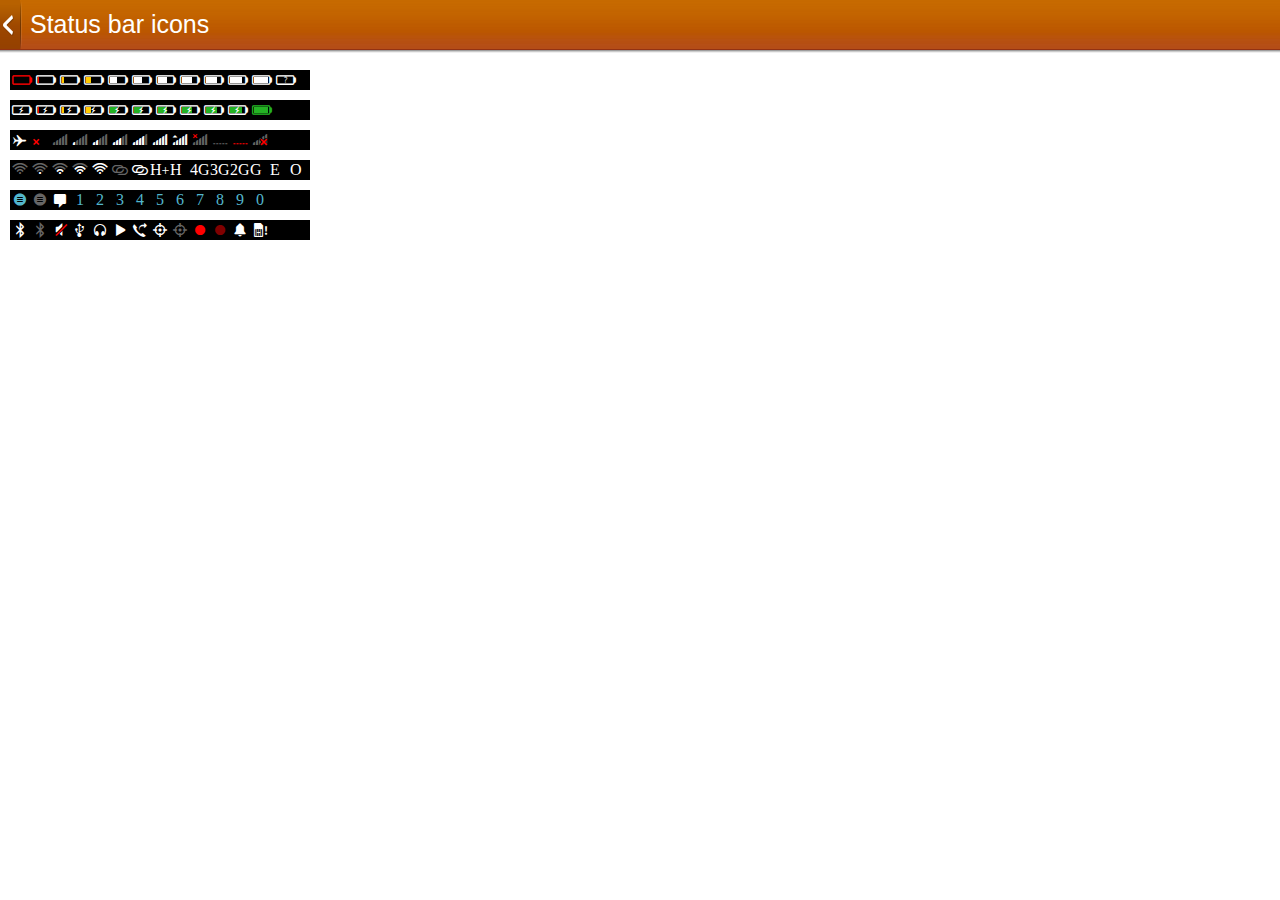
<file: status.html>
<!doctype html>
<html>
<head>
  <meta name="viewport" content="width=device-width, user-scalable=no" />  
  <title>Icon font test</title>
  <link rel="stylesheet" href="style/icons.css" />
  <link rel="stylesheet" href="style/headers.css" />
  <link rel="stylesheet" href="style/style.css" />
  <style>
    #statusbar ul {
      background: #000;
      width: 30rem;
      list-style: none;
      display: block;
      overflow: hidden;
      height: 2rem;
      margin: 1rem 0 0 1rem;
      padding: 0;
    }
    #statusbar ul:first-child {
      margin: 2rem 0 0 1rem;
    }
    #statusbar li {
      float: left;
      color: #fff;
      width: 2rem;
      height: 2rem;
      font-size: 1.6rem;
      line-height: 2rem;
      text-align: center;
    }
    #statusbar li small {
      font-size: 1.4rem;
    }
    #statusbar li.left {
      text-align: left
    }
    #statusbar .icon {
      width: 2rem;
      height: 2rem;
      display: block;
      overflow: hidden;
    }
    #statusbar .icon:before {
      left: -0.5rem;
      top: 0;
      color: #fff;
      font-size: 3rem;
      line-height: 2rem;
      z-index: 1;
    }
    #statusbar .icon:before .icon:before {
      z-index: 2;
    }
    .disabled:before {
      color: #666 !important;
    }
    .danger:before {
      color: #ff0000 !important;
    }
    .danger.disabled:before {
      opacity: 0.5;
    }
    .recommend, .recommend:before {
      color: #53b6cc !important;
    }
    #statusbar .icon.icon-status-battery:after,
    #statusbar .icon.icon-status-battery-load:after {      
      height: 0.6rem;
      left: 0.4rem;
      position: absolute;
      top: 0.7rem;
      content: "";
    }
    .step-1:after {
      width: 0.1rem;
      background: #ff0000;
    }
    .step-2:after {
      width: 0.2rem;
      background: #ffcb00;
    }
    .step-3:after {
      width: 0.5rem;
      background: #ffcb00;
    }
    .step-4:after {
      width: 0.7rem;
      background: #fff;
    }
    .step-5:after {
      width: 0.8rem;
      background: #fff;
    }
    .step-6:after {
      width: 0.9rem;
      background: #fff;
    }
    .step-7:after {
      width: 1.0rem;
      background: #fff;
    }
    .step-8:after {
      width: 1.1rem;
      background: #fff;
    }
    .step-9:after {
      width: 1.2rem;
      background: #fff;
    }
    .step-10:after {
      width: 1.4rem;
      background: #fff;
    }
    .icon-status-battery-load.step-4:after,
    .icon-status-battery-load.step-5:after,
    .icon-status-battery-load.step-6:after,
    .icon-status-battery-load.step-7:after,
    .icon-status-battery-load.step-8:after,
    .icon-status-battery-load.step-9:after,
    .icon-status-battery.step-10.ok:after {
      background: #24b324;
    }
    .icon-status-battery.ok:before {
      color: #24b324 !important;
    }
    .shadow {
      text-shadow: 0.1rem 0 0 #000,
                   0 0.1rem 0 #000,
                   -0.1rem 0 0 #000,
                   0 -0.1rem 0 #000;
    }

    #statusbar .icon.icon-status-battery,
    #statusbar .icon.icon-status-battery-load,
    #statusbar .icon.icon-status-battery-ask {
      width: 2.4rem
    }
    #statusbar .icon.icon-status-battery:before,
    #statusbar .icon.icon-status-battery-ask:before,
    #statusbar .icon.icon-status-battery-load:before {
      left: -0.3rem;
    }
  </style>
</head>
<body>

  <section role="region">
    <header>
      <a href="app.html"><span class="icon icon-back">back</span></a>
      <h1>Status bar icons</h1>
    </header>
  </section>

  <section id="statusbar">
    <ul>
      <li class="icon icon-status-battery danger"></li>
      <li class="icon icon-status-battery step-1"></li>
      <li class="icon icon-status-battery step-2"></li>
      <li class="icon icon-status-battery step-3"></li>
      <li class="icon icon-status-battery step-4"></li>
      <li class="icon icon-status-battery step-5"></li>
      <li class="icon icon-status-battery step-6"></li>
      <li class="icon icon-status-battery step-7"></li>
      <li class="icon icon-status-battery step-8"></li>
      <li class="icon icon-status-battery step-9"></li>
      <li class="icon icon-status-battery step-10"></li>
      <li class="icon icon-status-battery-ask"></li>
    </ul>

    <ul>
      <li class="icon icon-status-battery-load"></li>
      <li class="icon icon-status-battery-load step-1"></li>
      <li class="icon icon-status-battery-load step-2"></li>
      <li class="icon icon-status-battery-load step-3"></li>
      <li class="icon icon-status-battery-load step-4"></li>
      <li class="icon icon-status-battery-load step-5"></li>
      <li class="icon icon-status-battery-load step-6"></li>
      <li class="icon icon-status-battery-load step-7"></li>
      <li class="icon icon-status-battery-load step-8"></li>
      <li class="icon icon-status-battery-load step-9"></li>
      <li class="icon icon-status-battery step-10 ok"></li>
    </ul>

    <ul>
      <li class="icon icon-status-airplane"></li>
      <li class="icon icon-status-x-left danger"></li>
      <li class="icon icon-status-signal-full disabled"></li>
      <li class="icon icon-status-signal-full disabled">
        <span class="icon icon-status-signal-1"></span>
      </li>
      <li class="icon icon-status-signal-full disabled">
        <span class="icon icon-status-signal-2"></span>
      </li>
      <li class="icon icon-status-signal-full disabled">
        <span class="icon icon-status-signal-3"></span>
      </li>
      <li class="icon icon-status-signal-full disabled">
        <span class="icon icon-status-signal-4"></span>
      </li>
      <li class="icon icon-status-signal-full"></li>
      <li class="icon icon-status-signal-full">
        <span class="icon icon-status-signal-roaming"></span>
      </li>
      <li class="icon icon-status-signal-full disabled">
        <span class="icon icon-status-x-top danger"></span>
      </li>
      <li class="icon icon-status-signal-rectangles disabled"></li>
      <li class="icon icon-status-signal-rectangles danger"></li>
      <li class="icon icon-status-signal-full disabled">
        <span class="icon icon-status-x-right danger shadow"></span>
      </li>
    </ul>

    <ul>
      <li class="icon icon-status-wifi-full disabled"></li>
      <li class="icon icon-status-wifi-full disabled">
        <span class="icon icon-status-wifi-1"></span>
      </li>
      <li class="icon icon-status-wifi-full disabled">
        <span class="icon icon-status-wifi-2"></span>
      </li>
      <li class="icon icon-status-wifi-full disabled">
        <span class="icon icon-status-wifi-3"></span>
      </li>
      <li class="icon icon-status-wifi-full"></li>
      <li class="icon icon-status-tethering disabled"></li>
      <li class="icon icon-status-tethering"></li>
      <li class="left">H<small>+</small></li>
      <li class="left">H</li>
      <li class="left">4G</li>
      <li class="left">3G</li>
      <li class="left">2G</li>
      <li class="left">G</li>
      <li class="left">E</li>
      <li class="left">O</li>
    </ul>

    <ul>
      <li class="icon icon-status-notification recommend"></li>
      <li class="icon icon-status-notification disabled"></li>
      <li class="icon icon-status-message"></li>
      <li class="recommend">1</li>
      <li class="recommend">2</li>
      <li class="recommend">3</li>
      <li class="recommend">4</li>
      <li class="recommend">5</li>
      <li class="recommend">6</li>
      <li class="recommend">7</li>
      <li class="recommend">8</li>
      <li class="recommend">9</li>
      <li class="recommend">0</li>
    </ul>

    <ul>
      <li class="icon icon-status-bluetooth"></li>
      <li class="icon icon-status-bluetooth disabled"></li>
      <li class="icon icon-status-mute">
        <span class="icon icon-status-slash danger shadow"></span>
      </li>
      <li class="icon icon-status-usb"></li>
      <li class="icon icon-status-headphones"></li>
      <li class="icon icon-status-play"></li>
      <li class="icon icon-status-call-fowarding"></li>
      <li class="icon icon-status-geolocalization"></li>
      <li class="icon icon-status-geolocalization disabled"></li>
      <li class="icon icon-status-rec danger"></li>
      <li class="icon icon-status-rec danger disabled"></li>
      <li class="icon icon-status-alarm"></li>
      <li class="icon icon-status-sim-alert"></li>
    </ul>

  </section>
</body>
</html>
</file>
<file: style/headers.css>
/* ----------------------------------
 * HEADERS: default
 * ---------------------------------- */
section[role="region"] > header:first-child {
  position: relative;
  z-index: 10;
  padding: 0;
  height: 5rem;
  color: #fff;
  background: url(headers/images/ui/header.png) repeat-x 0 0;
  background-size: auto 100%;
  border: none;
}

section[role="region"] > header:first-child:after {
  content: "";
  display: block;
  height: 0.3rem;
  position: absolute;
  top: 100%;
  left: 0;
  right: 0;
  background: url(headers/images/ui/shadow.png) repeat-x 0 0;
  background-size: auto 100%;
}

section[role="region"] > header:first-child h1 {
  font: 2.5rem/4.8rem "MozTT", Sans-serif;
  text-align: left;
  color: #fff;
  white-space: nowrap;
  text-overflow: ellipsis;
  display: block;
  overflow: hidden;
  margin: 0 0 0 3rem;
  padding-right: 1rem;
  height: 100%
}

section[role="region"] > header:first-child h1 em {
  font: 400 1.5rem/1em "MozTT", Sans-serif;
}

section[role="region"] > header:first-child form {
  display: block;
  overflow: hidden;
  position: relative;
  padding: 1rem 1rem 0 0.5rem ;
  margin-left: 2.5rem;
}

section[role="region"] > header:first-child input[type="text"] {
  width: 100%;
  height: 3rem;
  -moz-box-sizing: border-box;
  padding: 0 0.8rem;
  border: solid 0.1rem #9d4123;
  border-top-color: #a6501e;
  border-radius: 0.3rem;
  background: #fff url(headers/images/ui/shadow.png) repeat-x left -0.1rem;
  font: 1.5rem/3em "MozTT", Sans-serif;
  box-shadow: none;
}

section[role="region"] > header:first-child form button[type="reset"] {
  font-size: 0;
  overflow: hidden;
  position: absolute;
  right: 1rem;
  top: 1rem;
  bottom: 0;
  width: 3rem;
  height: auto;
  margin: 0;
  display: none;
  border: none;
  background: url(headers/images/icons/clear.png) no-repeat center center / 1.7rem auto;
}

section[role="region"] > header:first-child input[type="text"]:valid + button[type="reset"] {
  display: block;
}

/* Generic set of actions in toolbar */
section[role="region"] > header:first-child menu[type="toolbar"] {
  height: 100%;
  float: right;
}

section[role="region"] > header:first-child menu[type="toolbar"] a,
section[role="region"] > header:first-child menu[type="toolbar"] button {
  -moz-box-sizing: border-box;
  position: relative;
  float: left;
  width: auto;
  min-width: 5rem;
  height: 5rem;
  margin-bottom: 0;
  padding: 0 1rem;
  border-radius: 0;
  line-height: 5rem;
  background: none;
  text-align: center;
  text-shadow: none;
  z-index: 5;
}

section[role="region"] > header:first-child menu[type="toolbar"] a:last-child,
section[role="region"] > header:first-child menu[type="toolbar"] button:last-child {
  background: url(headers/images/ui/separator.png) no-repeat left center / auto 3.4rem;
  margin-left: -0.2rem;
  z-index: 1;
}

section[role="region"] > header:first-child menu[type="toolbar"] {
  padding: 0;
  margin: 0;
}

section[role="region"] > header:first-child a,
section[role="region"] > header:first-child button {
  border: none;
  background: none;
  padding: 0;
  overflow: hidden;
  font: 400 1.5rem/1.1em "MozTT", Sans-serif;
  color: #fff;
  border-radius: 0;
  text-decoration: none;
}


/* Pressed state */
section[role="region"] > header:first-child a::-moz-focus-inner,
section[role="region"] > header:first-child button::-moz-focus-inner,
section[role="region"] > header:first-child a:active,
section[role="region"] > header:first-child button:active,
section[role="region"] > header:first-child a:focus,
section[role="region"] > header:first-child button:focus {
  outline: none !important;
  border: none !important;
}

section[role="region"] > header:first-child a:not([aria-disabled="true"]):active .icon:after,
section[role="region"] > header:first-child button:not(:disabled):active .icon:after,
section[role="region"] > header:first-child menu[type="toolbar"] a:not([aria-disabled="true"]):active,
section[role="region"] > header:first-child menu[type="toolbar"] button:not(:disabled):active  {
  background: #008aaa !important;
  transition: background 0.2s ease;
}

/* Disabled state */
section[role="region"] > header:first-child menu[type="toolbar"] a[aria-disabled="true"],
section[role="region"] > header:first-child menu[type="toolbar"] button[disabled]  {
  opacity: 0.5;
}

section[role="region"] > header:first-child a:first-letter,
section[role="region"] > header:first-child button:first-letter {
  text-transform: uppercase;
}

/* Icon definitions */
section[role="region"] > header:first-child .icon {
  position: relative;
  float: none;
  display: inline-block;
  vertical-align: top;
  width: 3rem;
  height: 4.9rem;
  margin: 0 -1rem;
  background: transparent no-repeat center center / 3rem auto;
  font-size: 0;
  overflow: hidden;
}

section[role="region"] > header:first-child .icon.icon-add {
  background-image: url(headers/images/icons/add.png);
}

section[role="region"] > header:first-child .icon.icon-compose {
  background-image: url(headers/images/icons/compose.png);
}

section[role="region"] > header:first-child .icon.icon-edit {
  background-image: url(headers/images/icons/edit.png);
}

section[role="region"] > header:first-child .icon.icon-send {
  background-image: url(headers/images/icons/send.png);
}

section[role="region"] > header:first-child .icon.icon-close {
  background-image: url(headers/images/icons/close.png);
}

section[role="region"] > header:first-child .icon.icon-back {
  background-image: url(headers/images/icons/back.png);
}

section[role="region"] > header:first-child .icon.icon-menu {
  background-image: url(headers/images/icons/menu.png);
}

section[role="region"] > header:first-child .icon.icon-user {
  background-image: url(headers/images/icons/user.png);
}

section[role="region"] > header:first-child .icon.icon-reply {
  background-image: url(headers/images/icons/reply.png);
}

section[role="region"] > header:first-child .icon.icon-reply-all {
  background-image: url(headers/images/icons/reply-all.png);
}

/* Navigation links (back, cancel, etc) */
section[role="region"] > header:first-child > button,
section[role="region"] > header:first-child > a {
  position: absolute;
  left: 0;
  width: 5rem;
  height: 5rem;
  background: url(headers/images/ui/separator-large.png) no-repeat 2rem center / auto 4.8rem;
  overflow: hidden;
}

section[role="region"] > header:first-child > button::-moz-focus-inner {
  border: 0;
  padding: 0;
}

section[role="region"] > header:first-child > button .icon,
section[role="region"] > header:first-child > a .icon {
  position: static;
  display: block;
  width: 2rem;
  height: 4.9rem;
  margin: 0;
  overflow: visible;
  font-size: 0;
}

section[role="region"] > header:first-child > button .icon:after,
section[role="region"] > header:first-child > a .icon:after {
  content: "";
  position: absolute;
  left: 0;
  top: 0;
  z-index: -1;
  width: 2rem;
  height: 4.9rem;
  background: #9d3d26 url(headers/images/ui/negative.png) repeat-x left bottom / auto 100%;
}

section[role="region"] > header > a .icon.icon-menu,
section[role="region"] > header > button .icon.icon-menu {
  background-position: -1.1rem center;
}

/* ----------------------------------
 * HEADERS: subheader
 * ---------------------------------- */

section[role="region"] > header {
  z-index: 0;
  height: auto;
}

section[role="region"] > header:after {
  display: none;
}

section[role="region"] header h2 {
  margin: 0;
  padding: 0.4rem 3rem;
  color: #424242;
  font-family: "MozTT", Sans-serif;
  font-weight: 400;
  font-size: 1.5rem;
  line-height: 1.8rem;
  background: url(headers/images/ui/subheader.png) repeat 0 100% / auto 100%;
  border-bottom: solid 0.1rem #e6e6e6;
}

/* ----------------------------------
 * HEADERS: dark
 * ---------------------------------- */
section[role="region"].skin-dark > header:first-child,
.skin-dark section[role="region"] > header:first-child {
  background-image: url(headers/images/ui/dark/header.png);
}

/* Navigation links (back, cancel, etc) */
section[role="region"].skin-dark > header:first-child > a .icon:after,
.skin-dark section[role="region"] > header:first-child > a .icon:after,
section[role="region"].skin-dark > header:first-child > button .icon:after,
.skin-dark section[role="region"] > header:first-child > button .icon:after {
  background-image:  url(headers/images/ui/dark/negative.png);
  background-color: #26272c;
}

section[role="region"].skin-dark > header:first-child menu[type="toolbar"] a:last-child,
.skin-dark section[role="region"] > header:first-child menu[type="toolbar"] a:last-child,
section[role="region"].skin-dark > header:first-child menu[type="toolbar"] button:last-child,
.skin-dark section[role="region"] > header:first-child menu[type="toolbar"] button:last-child {
  background-image: url(headers/images/ui/dark/separator.png);
}

section[role="region"].skin-dark header h2,
.skin-dark section[role="region"] header h2 {
  background-image: url(headers/images/ui/dark/subheader.png);
  background-color: #7f7f7f;
  color: #c5c5c5;
}

/* ----------------------------------
 * HEADERS: organic
 * ---------------------------------- */

section[role="region"].skin-organic > header:first-child,
.skin-organic section[role="region"] > header:first-child {
  background-image: url(headers/images/ui/organic/header.png),  url(headers/images/ui/organic/pattern.png);
}

section[role="region"].skin-organic > header:first-child:after,
.skin-organic section[role="region"] > header:first-child:after {
  margin-top: -0.1rem;
}

/* Navigation links (back, cancel, etc) */
section[role="region"].skin-organic > header:first-child > a .icon:after,
.skin-organic section[role="region"] > header:first-child > a .icon:after,
section[role="region"].skin-organic > header:first-child > button .icon:after,
.skin-organic section[role="region"] > header > button .icon:after {
  background-image: url(headers/images/ui/organic/negative.png);
  background-size: 3.4rem auto;
  background-color: transparent;
}

section[role="region"].skin-organic > header:first-child menu[type="toolbar"] a:last-child,
.skin-organic section[role="region"] > header:first-child menu[type="toolbar"] a:last-child,
section[role="region"].skin-organic > header:first-child menu[type="toolbar"] button:last-child,
.skin-organic section[role="region"] > header:first-child menu[type="toolbar"] button:last-child {
  background-image: url(headers/images/ui/organic/separator.png);
}

section[role="region"].skin-organic header h2,
.skin-organic section[role="region"] header h2 {
  background-image: url(headers/images/ui/organic/subheader.png);
  background-color: #7f7f7f;
  color: #fff;
}

/* ----------------------------------
 * HEADERS: right-to-left tweaks
 * ---------------------------------- */

html[dir="rtl"] section[role="region"] > header:first-child h1 {
  text-align: right;
  margin: 0 3rem 0 0;
}

html[dir="rtl"] section[role="region"] > header:first-child button,
html[dir="rtl"] section[role="region"] > header:first-child a {
  left: inherit;
  right: 0;
}

html[dir="rtl"] section[role="region"] > header:first-child > button .icon,
html[dir="rtl"] section[role="region"] > header:first-child > a .icon {
  margin-left: 0;
  margin-right: -2rem;
}

html[dir="rtl"] section[role="region"] > header:first-child > button .icon:after,
html[dir="rtl"] section[role="region"] > header:first-child > a .icon:after {
  left: inherit;
  right: 0;
}

html[dir="rtl"] section[role="region"] > header:first-child .icon.icon-back {
  background-image: url(headers/images/icons/back-rtl.png);
}
</file>
<file: style/icons.css>
@font-face {
	font-family: 'icons';
	src:url('fonts/icons.eot');
	src:url('fonts/icons.eot?#iefix') format('embedded-opentype'),
		url('fonts/icons.woff') format('woff'),
		url('fonts/icons.ttf') format('truetype'),
		url('fonts/icons.svg#primary_actions_icons_font') format('svg');
	font-weight: normal;
	font-style: normal;
}

.icon {
	position: relative;
}

.icon:before {
	font-family: 'icons';
	position: absolute;
}

.icon-wallpaper-edit:before {
	content: "\21";
}
.icon-undo:before {
	content: "\22";
}
.icon-select:before {
	content: "\23";
}
.icon-grid-view:before {
	content: "\24";
}
.icon-crop-free:before {
	content: "\25";
}
.icon-crop-3-2:before {
	content: "\26";
}
.icon-crop-2-3:before {
	content: "\27";
}
.icon-slideshow:before {
	content: "\28";
}
.icon-crop-1-1:before {
	content: "\29";
}
.icon-flash-auto:before {
	content: "\2a";
}
.icon-flash-on:before {
	content: "\2b";
}
.icon-camera-back:before {
	content: "\2c";
}
.icon-camera-front:before {
	content: "\2d";
}
.icon-camera-video:before {
	content: "\2e";
}
.icon-camera:before {
	content: "\2f";
}
.icon-songs:before {
	content: "\30";
}
.icon-play-list:before {
	content: "\31";
}
.icon-album:before {
	content: "\32";
}
.icon-artist:before {
	content: "\33";
}
.icon-sort-date:before {
	content: "\34";
}
.icon-grid:before {
	content: "\35";
}
.icon-sort-alphabetical:before {
	content: "\36";
}
.icon-shuffle:before {
	content: "\37";
}
.icon-repeat:before {
	content: "\38";
}
.icon-repeat-once:before {
	content: "\39";
}
.icon-skip-forward:before {
	content: "\3a";
}
.icon-skip-backward:before {
	content: "\3b";
}
.icon-seek-forward:before {
	content: "\3c";
}
.icon-seek-backward:before {
	content: "\3d";
}
.icon-stop:before {
	content: "\3e";
}
.icon-pause:before {
	content: "\3f";
}
.icon-play:before {
	content: "\40";
}
.icon-email-remove:before {
	content: "\41";
}
.icon-email-flag:before {
	content: "\42";
}
.icon-email-attachment:before {
	content: "\43";
}
.icon-email-add:before {
	content: "\44";
}
.icon-contact-undo:before {
	content: "\45";
}
.icon-contact-delete:before {
	content: "\46";
}
.icon-contact-favorite:before {
	content: "\47";
}
.icon-contact-location:before {
	content: "\48";
}
.icon-contact-link:before {
	content: "\49";
}
.icon-contact-phone:before {
	content: "\4a";
}
.icon-contact-sms:before {
	content: "\4b";
}
.icon-contact-email:before {
	content: "\4c";
}
.icon-expand:before {
	content: "\4d";
}
.icon-sms-outgoing:before {
	content: "\4e";
}
.icon-sms-incoming:before {
	content: "\4f";
}
.icon-check-mark:before {
	content: "\50";
}
.icon-check-full:before {
	content: "\51";
}
.icon-check-empty:before {
	content: "\52";
}
.icon-call-missed:before {
	content: "\53";
}
.icon-call-outgoing:before {
	content: "\54";
}
.icon-call-incoming:before {
	content: "\55";
}
.icon-call-paused:before {
	content: "\56";
}
.icon-contact-add:before {
	content: "\57";
}
.icon-pick-up:before {
	content: "\58";
}
.icon-switch:before {
	content: "\59";
}
.icon-hang-up:before {
	content: "\5a";
}
.icon-hold:before {
	content: "\5b";
}
.icon-voicemail:before {
	content: "\5c";
}
.icon-recent-calls:before {
	content: "\5d";
}
.icon-speaker:before {
	content: "\5e";
}
.icon-speaker-bluetooth:before {
	content: "\5f";
}
.icon-dialpad:before {
	content: "\60";
}
.icon-mute:before {
	content: "\61";
}
.icon-wifi-info:before {
	content: "\62";
}
.icon-sim:before {
	content: "\63";
}
.icon-radio:before {
	content: "\64";
}
.icon-geolocation:before {
	content: "\65";
}
.icon-data:before {
	content: "\66";
}
.icon-airplane:before {
	content: "\67";
}
.icon-wifi:before {
	content: "\68";
}
.icon-storage-low:before {
	content: "\69";
}
.icon-bluetooth:before {
	content: "\6a";
}
.icon-bluetooth-transfer:before {
	content: "\6b";
}
.icon-download:before {
	content: "\6c";
}
.icon-view-agenda:before {
	content: "\6d";
}
.icon-view-day:before {
	content: "\6e";
}
.icon-view-week:before {
	content: "\6f";
}
.icon-view-month:before {
	content: "\70";
}
.icon-go-today:before {
	content: "\71";
}
.icon-attachments:before {
	content: "\72";
}
.icon-sms:before {
	content: "\73";
}
.icon-share:before {
	content: "\74";
}
.icon-reload:before {
	content: "\75";
}
.icon-sync:before {
	content: "\76";
}
.icon-flag:before {
	content: "\77";
}
.icon-forward:before {
	content: "\78";
}
.icon-reply-all:before {
	content: "\79";
}
.icon-reply:before {
	content: "\7a";
}
.icon-move:before {
	content: "\7b";
}
.icon-mark-read:before {
	content: "\7c";
}
.icon-mark-unread:before {
	content: "\7d";
}
.icon-send:before {
	content: "\7e";
}
.icon-compose:before {
	content: "\e000";
}
.icon-contacts-edit:before {
	content: "\e001";
}
.icon-contacts:before {
	content: "\e002";
}
.icon-favorite-on:before {
	content: "\e003";
}
.icon-favorite-off:before {
	content: "\e004";
}
.icon-browser-forward:before {
	content: "\e005";
}
.icon-browser-back:before {
	content: "\e006";
}
.icon-cut:before {
	content: "\e007";
}
.icon-select-all:before {
	content: "\e008";
}
.icon-copy:before {
	content: "\e009";
}
.icon-paste:before {
	content: "\e00a";
}
.icon-alarm-stop:before {
	content: "\e00b";
}
.icon-alarm-add:before {
	content: "\e00c";
}
.icon-alarm-snooze:before {
	content: "\e00d";
}
.icon-settings:before {
	content: "\e00e";
}
.icon-unlock:before {
	content: "\e00f";
}
.icon-lock:before {
	content: "\e010";
}
.icon-dismiss-keyboard:before {
	content: "\e011";
}
.icon-delete:before {
	content: "\e012";
}
.icon-search:before {
	content: "\e013";
}
.icon-add:before {
	content: "\e014";
}
.icon-nav-forward:before {
	content: "\e015";
}
.icon-nav-back:before {
	content: "\e016";
}
.icon-menu:before {
	content: "\e017";
}
.icon-close:before {
	content: "\e018";
}
.icon-list-edit:before {
	content: "\e019";
}
.icon-status-sim-alert:before {
	content: "\e01a";
}
.icon-status-alarm:before {
	content: "\e01b";
}
.icon-status-rec:before {
	content: "\e01c";
}
.icon-status-geolocalization:before {
	content: "\e01d";
}
.icon-status-call-fowarding:before {
	content: "\e01e";
}
.icon-status-play:before {
	content: "\e01f";
}
.icon-status-headphones:before {
	content: "\e020";
}
.icon-status-usb:before {
	content: "\e021";
}
.icon-status-slash:before {
	content: "\e022";
}
.icon-status-mute:before {
	content: "\e023";
}
.icon-status-message:before {
	content: "\e024";
}
.icon-status-bluetooth:before {
	content: "\e025";
}
.icon-status-tethering:before {
	content: "\e026";
}
.icon-status-notification:before {
	content: "\e027";
}
.icon-status-wifi-3:before {
	content: "\e028";
}
.icon-status-wifi-full:before {
	content: "\e029";
}
.icon-status-wifi-2:before {
	content: "\e02a";
}
.icon-status-wifi-1:before {
	content: "\e02b";
}
.icon-status-x-right:before {
	content: "\e02c";
}
.icon-status-signal-roaming:before {
	content: "\e02d";
}
.icon-status-x-top:before {
	content: "\e02e";
}
.icon-status-signal-4:before {
	content: "\e02f";
}
.icon-status-signal-3:before {
	content: "\e030";
}
.icon-status-signal-2:before {
	content: "\e031";
}
.icon-status-signal-full:before {
	content: "\e032";
}
.icon-status-signal-1:before {
	content: "\e033";
}
.icon-status-x-left:before {
	content: "\e034";
}
.icon-status-airplane:before {
	content: "\e035";
}
.icon-status-battery-load:before {
	content: "\e036";
}
.icon-status-battery:before {
	content: "\e037";
}
.icon-status-battery-ask:before {
	content: "\e038";
}
.icon-status-signal-rectangles:before {
	content: "\e039";
}
</file>
<file: style/lists.css>
/* ----------------------------------
 * Lists
 * ---------------------------------- */

[data-type="list"] {
  font-family: "MozTT", "Moz", Sans-serif;
  font-weight: 400;
  padding: 0 1.5rem;
}

[data-type="list"] ul {
  list-style: none;
  margin: 0;
  padding: 0;
  overflow: hidden;
}

[data-type="list"] strong {
  font-weight: 500;
}

/* Title divisors */
[data-type="list"] header {
  border-bottom: 0.1rem solid #ff4E00;
  padding: 0.5rem 1.5rem;
  margin: 0;
  font-size: 1.6rem;
  line-height: 1.8rem;
  font-weight: normal;
  color: #ff4E00;
  text-transform: uppercase;
}

/* List items */
[data-type="list"] li {
  width: 100%;
  height: 6rem;
  -moz-box-sizing: border-box;
  transition: transform 0.3s ease, padding 0.3s ease;
  border-bottom: solid 0.1rem #dbd9d9;
  color: #000;
  margin: 0;
  padding-left: 1.5rem;
  display: block;
  position: relative;
  z-index: 1;
}

[data-type="list"] li:last-child {
  border: none;
}

/* Pressed State */
[data-type="list"] li > a {
  text-decoration: none;
  color: #000;
  display: block;
  height: 6rem;
  position: relative;
  border: none;
  outline: none;
}

[data-type="list"] li > a:after {
  content: "";
  background-color: #b1f1ff;
  opacity: 0;
  pointer-events: none;
  position: absolute;
  left: 0;
  top: 0;
  right: 0;
  bottom: 0;
  z-index: 0;
}

[data-type="list"] li > a:active:after {
  opacity: 0.6;
  /* Only transition on 'press', not on 'release' */
  transition: opacity 0.2s ease;
}

/* Disabled */
[data-type="list"] li[aria-disabled="true"]:after {
  content: "";
  background-color: #e6e6e6;
  opacity: 0.7;
  position: absolute;
  left: 0;
  top: 0;
  right: 0;
  bottom: 0;
}

[data-type="list"] li[aria-disabled="true"] {
  pointer-events: none;
}

/* Graphic content */
[data-type="list"] aside {
  float: left;
  margin: 0 0.5rem 0 0;
  height: 100%;
  position: relative;
  z-index: 2;
}

[data-type="list"] li > a aside,
[data-type="list"] li > a aside.icon {
  background-color: transparent;
  z-index: -1;
}

[data-type="list"] aside.pack-end {
  float: right;
  margin: 0 0 0 0.5rem;
  text-align: right;
}

[data-type="list"] aside.icon {
  width: 3rem;
  height: 6rem;
  background: #fff no-repeat left center / 100% auto;
  font: 0/0 a;
  display: block;
  overflow: hidden;
}

[data-type="list"] aside img {
  display: block;
  overflow: hidden;
  width: 6rem;
  height: 6rem;
  background: transparent center center / cover;
  position: relative;
  z-index: 1;
}

/* Text content */
[data-type="list"] li p {
  white-space: nowrap;
  overflow: hidden;
  text-overflow: ellipsis;
  border: none;
  display: block;
  margin: 0;
  color: #5b5b5b;
  font-size: 1.5rem;
  line-height: 2rem;
}

[data-type="list"] li p:first-of-type {
  font-size: 1.8rem;
  line-height: 2.2rem;
  color: #000;
  padding: 1rem 0 0;
}

[data-type="list"] li p:only-child,
[data-type="list"] li p:first-of-type:last-of-type {
  line-height: 4rem;
}

[data-type="list"] li p em {
  font-size: 1.5rem;
  font-style: normal;
}

[data-type="list"] li p time {
  margin-right: 0.3rem;
  text-transform: uppercase;
}

/* Checkable content */
[data-type="list"] li > label {
  pointer-events: none;
  position: absolute;
  top: -0.1rem;
  bottom: 0;
  right: 0;
  left: -4rem;
  z-index: 1;
  width: auto;
  height: auto;
  border-top: solid 0.1rem #dbd9d9;
}

[data-type="list"] li > label input + span {
  left: 0;
  margin-left: 0;
}

/* Edit mode */
[data-type="list"] [data-type="edit"] li {
  transform: translateX(4rem);
  padding-left: 0;
}

[data-type="list"] [data-type="edit"] li > label {
  pointer-events: auto;
}

[data-type="list"] [data-type="edit"] li > a:active:after {
  display: none;
}
</file>
<file: style/style.css>
html { 
	font-size: 10px;
}

body {
	background: #fff;
  margin: 0;
}

section[role="region"] > header:first-child .icon:before {
  font-size: 3rem;
  line-height: 5rem;
}

[role="toolbar"] button:before {
  font-size: 3rem;
  color: #fff;
}

[data-type="list"] {
  margin-top: 1rem;
}

[data-type="list"] aside.icon {
	background: none;
}

[data-type="list"] aside.icon:before {
  width: 3rem;
  height: 6rem;
  position: absolute;
  font-size: 3rem;
  line-height: 6rem;
}
</file>
